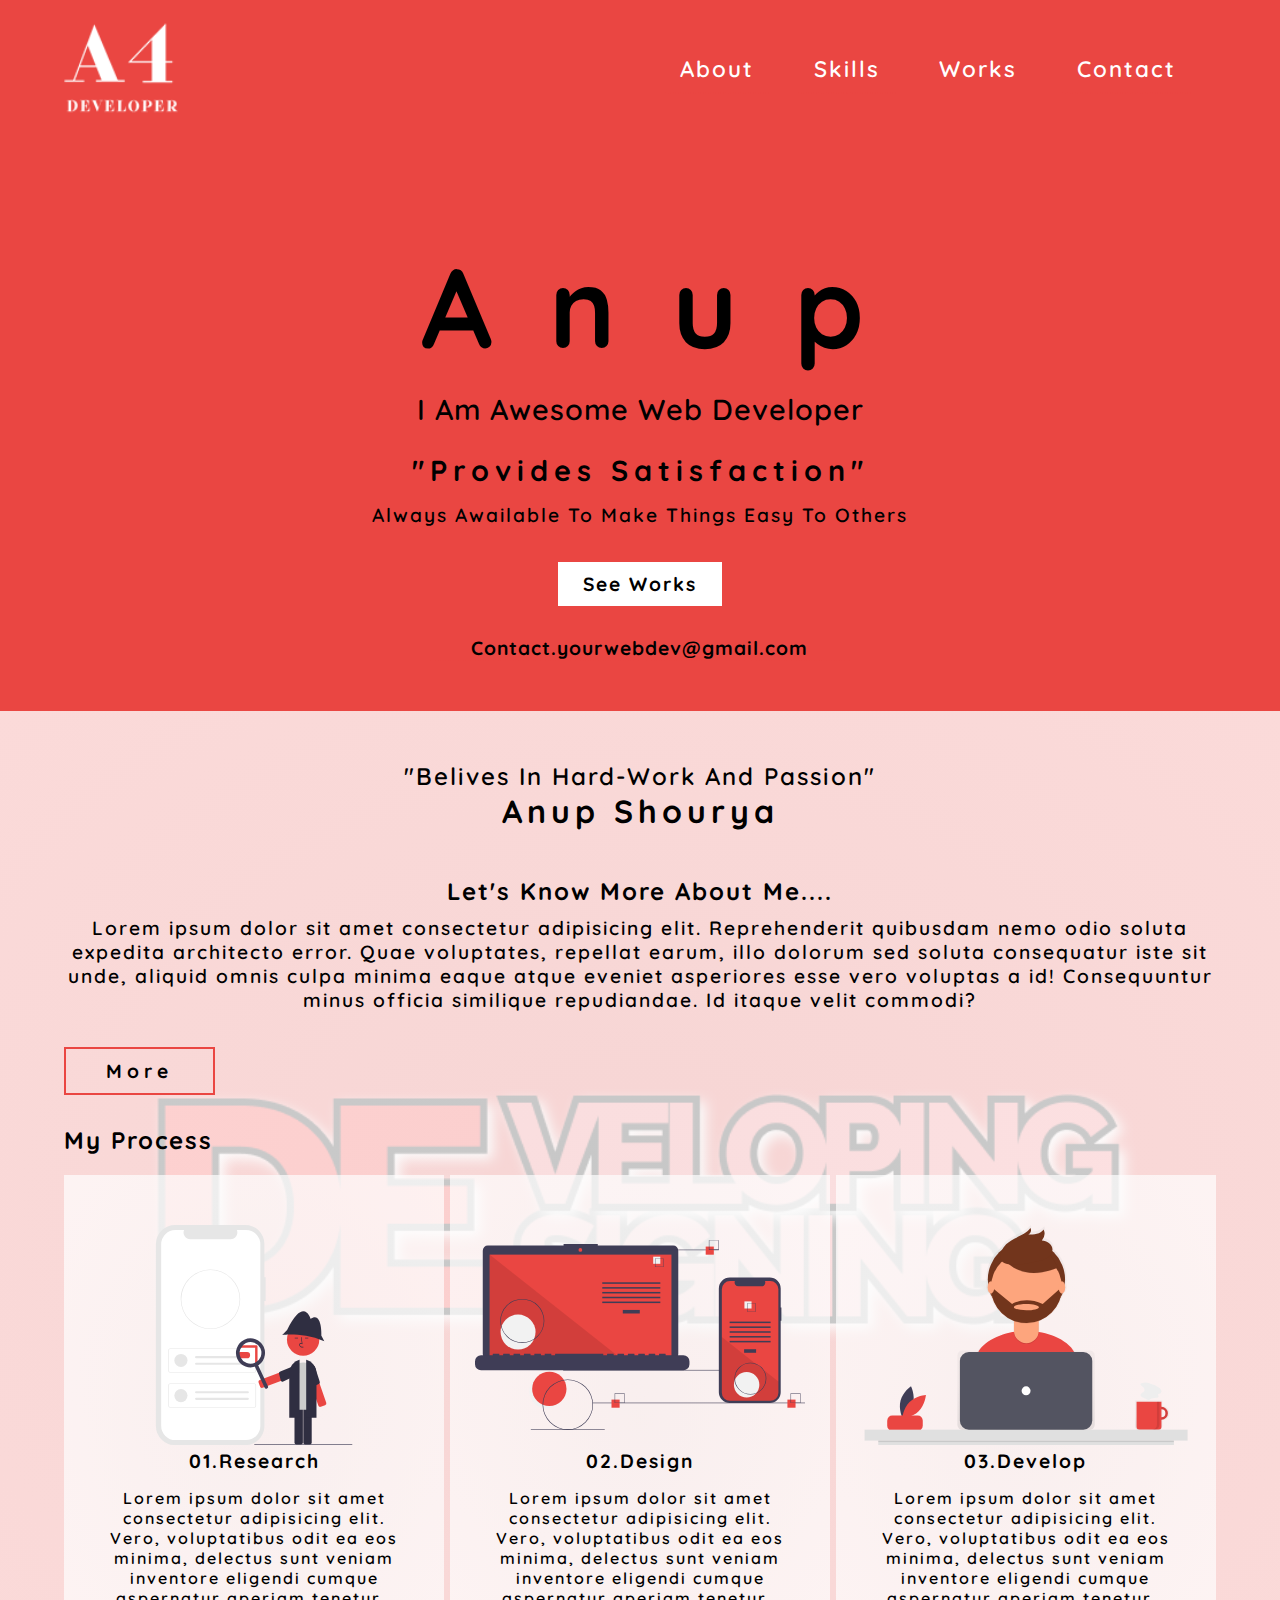
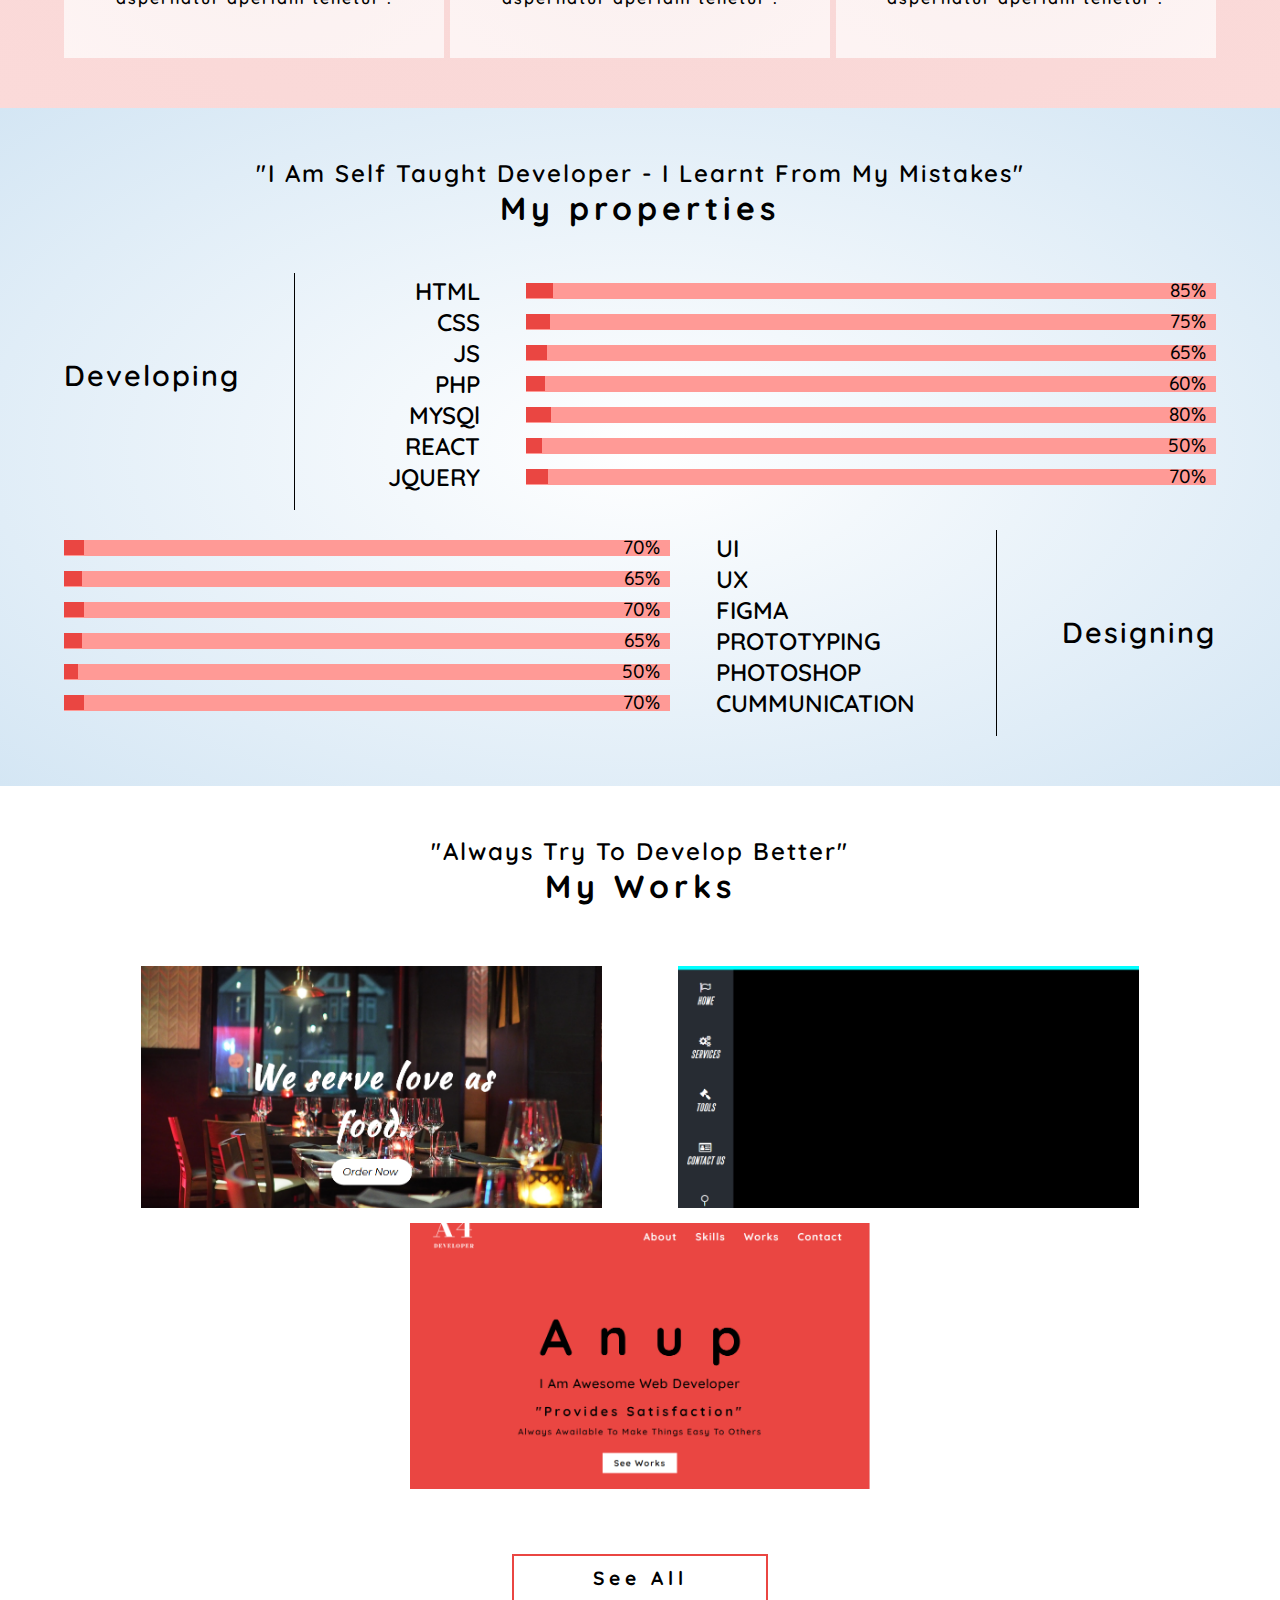
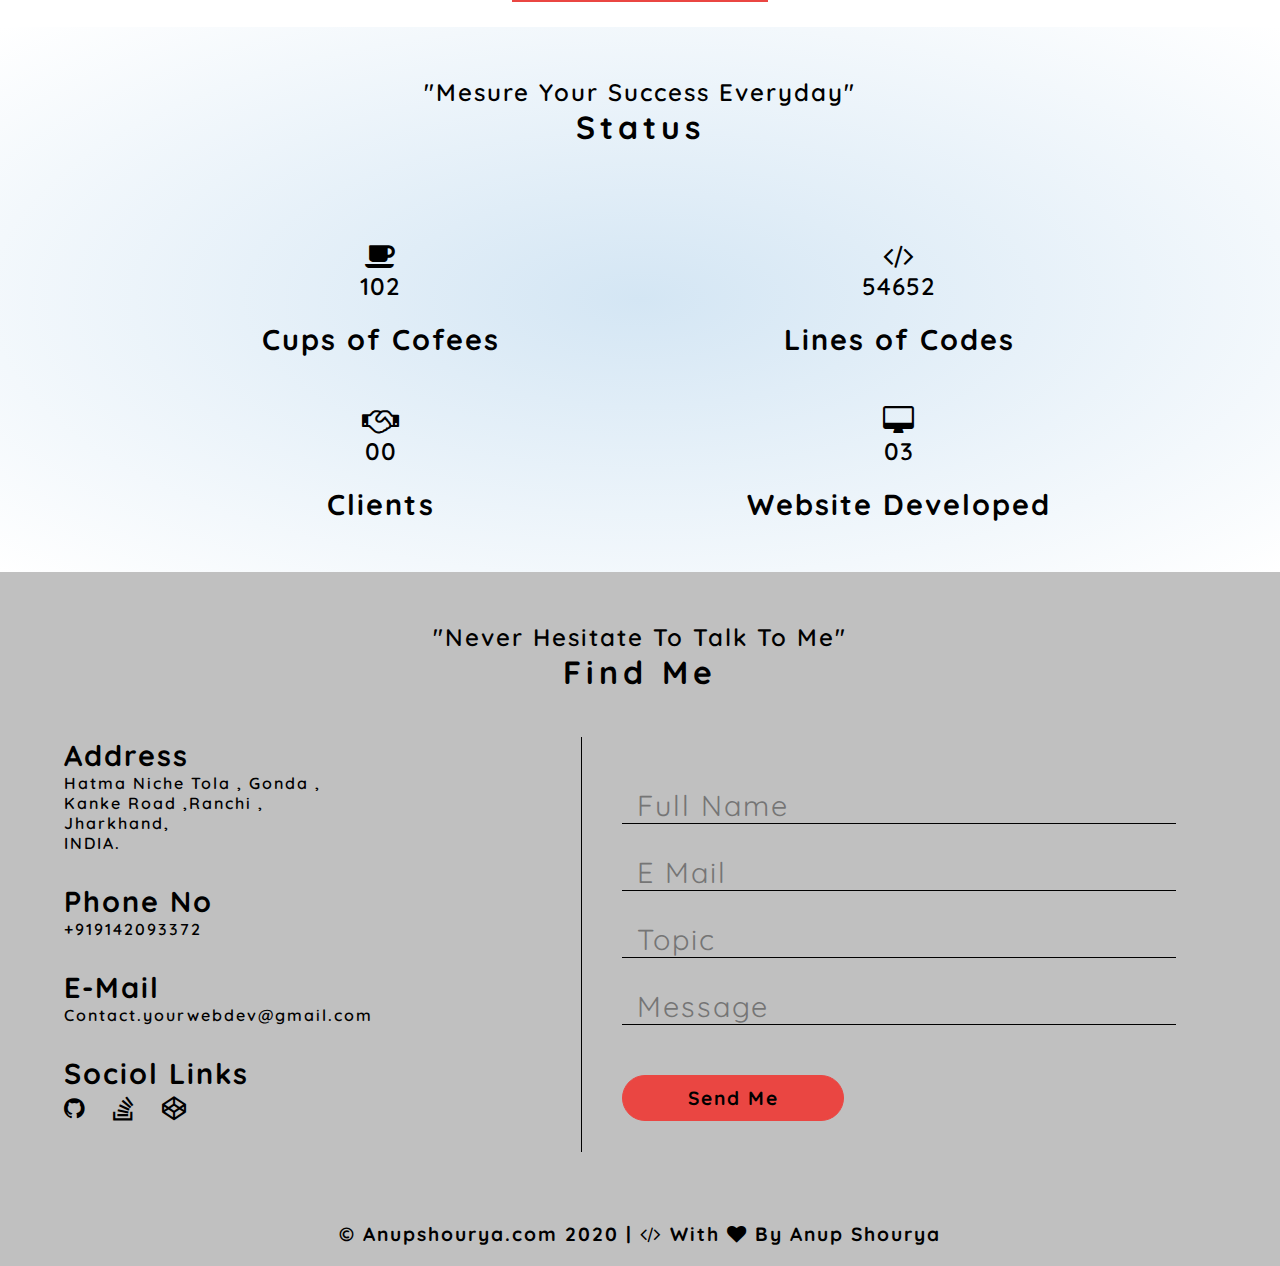
<file: index.html>
<!DOCTYPE html>
<html lang="en">

    <head>
        <meta charset="UTF-8">
        <meta name="viewport" content="width=device-width, initial-scale=1.0, maximum-scale=1.0"">
        <meta content=" Anup Shourya" name="author" />
        <title>My Portfolio</title>
        <link rel="stylesheet" href="./assets/CSSs/index.style.css">
        <link rel="stylesheet" href="./assets/CSSs/font-awesome-4.7.0/css/font-awesome.min.css">
        <link href="https://fonts.googleapis.com/css2?family=Quicksand:wght@300;400;500;600;700&display=swap"
            rel="stylesheet">
    </head>

    <body>
        <!-- first section -->
        <header>
            <nav>
                <div class="logo-area">
                    <a href="index-2.html">
                        <img src="./assets/IMGs/Logo White Main - Copy.png" alt="">
                    </a>
                </div>
                <div class="links-area">
                    <a class="link" href="about.html" target="_blank">About</a>
                    <a class="link" href="#skills">Skills</a>
                    <a class="link" href="#works">Works</a>
                    <a class="link" href="#contact">Contact</a>
                </div>
                <div class="js-menu">
                    <i class="fa fa-bars" onclick="menu_open()"></i>
                    <div class="overlay-menu">
                        <h2 onclick="menu_close()">&times;</h2>
                        <ul>
                            <a href="">About</a>
                            <a href="">Skills</a>
                            <a href="">Portfolio</a>
                            <a href="">Contact</a>
                        </ul>
                        <div class="o-l">
                            <a href="https://github.com/DevAnupShourya" target="_blank">
                                <i class="fa fa-github"></i>
                            </a>
                            <a href="https://stackoverflow.com/users/14066339/devanupshourya" target="_blank">
                                <i class="fa fa-stack-overflow"></i>
                            </a>
                            <a href="https://codepen.io/devanupshourya" target="_blank">
                                <i class="fa fa-codepen"></i>
                            </a>
                        </div>
                    </div>
                </div>


            </nav>
            <div class="head-content">
                <h1>Anup</h1>
                <h2>I Am Awesome Web Developer</h2>
                <h3>"Provides Satisfaction"</h3>
                <p>Always Awailable To Make Things Easy To Others</p>

                <!-- cta btn -->
                <a class="cta" class="link" href="#works">See Works</a>
                <a class="cta-2" href="https://mail.google.com/mail/u/0/" target="_blank">Contact.yourwebdev@gmail.com</a>
                
            </div>
        </header>
        <!-- first section ends -->

        <!-- second section -->

        <section id="about">
            <div class="section-header">
                <p>"Belives In Hard-Work And Passion"</p>
                <h1>Anup Shourya</h1>
            </div>
            <div class="about-content">
                <div class="about-col-1">
                    <h2>Let's Know More About Me....</h2>
                    <p>Lorem ipsum dolor sit amet consectetur adipisicing elit. Reprehenderit quibusdam nemo odio soluta
                        expedita architecto error. Quae voluptates, repellat earum, illo dolorum sed soluta consequatur
                        iste sit unde, aliquid omnis culpa minima eaque atque eveniet asperiores esse vero voluptas a
                        id! Consequuntur minus officia similique repudiandae. Id itaque velit commodi?</p>
                </div>
                <a href="about.html" target="_blank">More</a>
                <div class="about-col-2">
                    <h2>My Process</h2>
                    <div class="about-col-2-cards">
                        <div class="process-boxs " id="pro-box">
                            <svg id="f52ea72b-4bf4-4ca0-b256-883445bd7321" data-name="Layer 1"
                                xmlns="http://www.w3.org/2000/svg" width="300" height="200"
                                viewBox="0 0 649.3779 727.77798">
                                <path
                                    d="M648.20033,259.05824h-3.99878V149.51291A63.40187,63.40187,0,0,0,580.79976,86.111H348.713a63.40184,63.40184,0,0,0-63.402,63.4017V750.48713A63.40181,63.40181,0,0,0,348.71284,813.889H580.79945a63.40185,63.40185,0,0,0,63.402-63.40167V337.0345h3.99884Z"
                                    transform="translate(-285.31105 -86.11101)" fill="#e6e6e6" />
                                <path
                                    d="M583.3578,102.606h-30.295a22.49485,22.49485,0,0,1-20.82715,30.99053H399.2762a22.49484,22.49484,0,0,1-20.82715-30.99061H350.15346a47.34781,47.34781,0,0,0-47.34784,47.34774V750.04628a47.34781,47.34781,0,0,0,47.34777,47.34784H583.3578a47.34781,47.34781,0,0,0,47.34784-47.34778h0V149.95371A47.34777,47.34777,0,0,0,583.3578,102.606Z"
                                    transform="translate(-285.31105 -86.11101)" fill="#fff" />
                                <path id="f3818c68-126c-4685-b4e0-2450731ccc2a"
                                    data-name="a2804879-ded6-4045-b20f-1f1dde9b938b"
                                    d="M611.46248,573.92982h-279.619a5.184,5.184,0,0,1-5.178-5.178v-69.361a5.184,5.184,0,0,1,5.178-5.178h279.619a5.184,5.184,0,0,1,5.178,5.178v69.362A5.184,5.184,0,0,1,611.46248,573.92982Zm-279.619-77.646a3.11,3.11,0,0,0-3.107,3.107v69.362a3.11,3.11,0,0,0,3.107,3.107h279.619a3.11,3.11,0,0,0,3.107-3.107v-69.362a3.11,3.11,0,0,0-3.107-3.107Z"
                                    transform="translate(-285.31105 -86.11101)" fill="#e6e6e6" />
                                <circle id="abdb74b7-e321-430b-89c2-b563f66442fc"
                                    data-name="b9ad11c9-d8a0-4df6-8741-900b9ec46a35" cx="82.77841" cy="447.95985"
                                    r="21.74799" fill="#e6e6e6" />
                                <path id="addd02b1-b85b-481a-baea-1b0ba5ed9f4a"
                                    data-name="bd261eec-7ae0-49b0-bf26-57ff03972605"
                                    d="M418.31746,519.57286a3.625,3.625,0,0,0,0,7.249h170.878a3.625,3.625,0,0,0,.13989-7.24866l-.02087-.00033q-.05943-.001-.119,0Z"
                                    transform="translate(-285.31105 -86.11101)" fill="#e6e6e6" />
                                <path id="a42dc2a4-5fb2-4ea8-b2b3-ce81bc256782"
                                    data-name="e80b4447-8c34-435b-ba6c-5300a190ab24"
                                    d="M418.31746,541.32087a3.625,3.625,0,0,0,0,7.249h170.878a3.625,3.625,0,0,0,.119-7.249q-.05943-.00092-.119,0Z"
                                    transform="translate(-285.31105 -86.11101)" fill="#e6e6e6" />
                                <path id="b84687c4-e3b4-4975-8361-bf73c33c9ee5"
                                    data-name="e55fcb7d-3a3b-45d8-b167-72fb2263dd92"
                                    d="M611.46248,689.91981h-279.619a5.184,5.184,0,0,1-5.178-5.178v-69.361a5.184,5.184,0,0,1,5.178-5.178h279.619a5.184,5.184,0,0,1,5.178,5.178v69.362A5.184,5.184,0,0,1,611.46248,689.91981Zm-279.619-77.646a3.11,3.11,0,0,0-3.107,3.107v69.362a3.11,3.11,0,0,0,3.107,3.107h279.619a3.11,3.11,0,0,0,3.107-3.107v-69.362a3.11,3.11,0,0,0-3.107-3.107Z"
                                    transform="translate(-285.31105 -86.11101)" fill="#e6e6e6" />
                                <circle id="fe3713e7-4e14-41f8-af1d-48b338e5371c"
                                    data-name="a50d232f-7710-43e4-8fa9-6ef0443fc454" cx="82.77841" cy="563.94987"
                                    r="21.74799" fill="#e6e6e6" />
                                <path id="e34cf46a-1d6c-4c41-b5e1-331fa5bf8d4c"
                                    data-name="e49b4965-a9e9-4371-9134-194e44e65c31"
                                    d="M418.31746,635.56288a3.625,3.625,0,0,0,0,7.249h170.878a3.625,3.625,0,0,0,.119-7.249q-.05943-.001-.119,0Z"
                                    transform="translate(-285.31105 -86.11101)" fill="#e6e6e6" />
                                <path id="e105039f-b7a6-49c8-8f81-87505f1b0ae5"
                                    data-name="abc4586a-ac92-4255-aae6-84f53baad571"
                                    d="M418.31746,657.31086a3.625,3.625,0,0,0,0,7.249h170.878a3.625,3.625,0,0,0,.119-7.249q-.05943-.00092-.119,0Z"
                                    transform="translate(-285.31105 -86.11101)" fill="#e6e6e6" />
                                <path id="ad9187ec-89e0-4b9d-a4fb-dc654c09bafe"
                                    data-name="a9e593af-a319-4e97-9065-f0c2c04624d5"
                                    d="M465.76845,429.99485a98.343,98.343,0,0,1-98.384-98.30194v-.08206c0-.206,0-.423.012-.629.3-53.879,44.432-97.756,98.372-97.756a98.384,98.384,0,0,1,.0224,196.768h-.0224Zm0-194.7a96.519,96.519,0,0,0-96.3,95.749c-.011.22-.011.4-.011.564a96.325,96.325,0,1,0,96.337-96.313h-.026Z"
                                    transform="translate(-285.31105 -86.11101)" fill="#e6e6e6" />
                                <circle cx="315.11393" cy="422.84174" r="40" fill="#fff" />
                                <path
                                    d="M586.53265,526.94884c-.06861,0-.13721-.00049-.20606-.00195h-21.5a10.39761,10.39761,0,0,1-.0083-20.79248h21.51807c.10547-.00195.22021-.00195.334,0a10.39771,10.39771,0,0,1-.13769,20.79443Z"
                                    transform="translate(-285.31105 -86.11101)" fill="#ea4642" />
                                <rect x="325.3453" y="725.34374" width="324.03261" height="2.24072" fill="#3f3d56" />
                                <path
                                    d="M630.6207,621.842a6.56111,6.56111,0,0,1-.62973-1.259l-5.16339-13.82657a6.50779,6.50779,0,0,1,3.81532-8.36324l115.24228-43.03187a6.50621,6.50621,0,0,1,8.363,3.81491l5.16283,13.82751a6.49951,6.49951,0,0,1-3.81558,8.36283l-115.2412,43.03174a6.5067,6.5067,0,0,1-7.73351-2.55634Z"
                                    transform="translate(-285.31105 -86.11101)" fill="#ea4642" />
                                <path
                                    d="M743.51834,551.78826l-46.86323,18.68723a6,6,0,0,0-4.093,7.1996l5.43852,21.77515a6,6,0,0,0,8.37642,3.97481l46.99241-22.1188a6.0109,6.0109,0,0,0,3.52446-7.717l-5.64883-18.27558A6.01072,6.01072,0,0,0,743.51834,551.78826Z"
                                    transform="translate(-285.31105 -86.11101)" fill="#2f2e41" />
                                <path
                                    d="M829.28044,687.45a6.50671,6.50671,0,0,1-6.89226-4.34039l-40.114-116.289a6.49951,6.49951,0,0,1,4.02482-8.26416l13.95295-4.81352a6.50408,6.50408,0,0,1,8.26373,4.02536l40.11465,116.2899a6.50779,6.50779,0,0,1-4.02531,8.26422l-13.95257,4.8125A6.56115,6.56115,0,0,1,829.28044,687.45Z"
                                    transform="translate(-285.31105 -86.11101)" fill="#ea4642" />
                                <path
                                    d="M811.5058,555.77814l15.39577,48.04524a6,6,0,0,1-2.95088,7.73816l-20.26024,9.657a6,6,0,0,1-8.39566-3.934l-12.83035-50.328a6.0109,6.0109,0,0,1,3.71178-7.62871l17.694-7.26835A6.01071,6.01071,0,0,1,811.5058,555.77814Z"
                                    transform="translate(-285.31105 -86.11101)" fill="#2f2e41" />
                                <path
                                    d="M764.89068,812.11413H750.13141a6.50753,6.50753,0,0,1-6.5-6.5V682.59948a6.50753,6.50753,0,0,1,6.5-6.5h14.75927a6.50753,6.50753,0,0,1,6.5,6.5V805.61413A6.50753,6.50753,0,0,1,764.89068,812.11413Z"
                                    transform="translate(-285.31105 -86.11101)" fill="#2f2e41" />
                                <path
                                    d="M794.08307,812.11413H779.3233a6.50753,6.50753,0,0,1-6.5-6.5V682.59948a6.50753,6.50753,0,0,1,6.5-6.5h14.75977a6.50753,6.50753,0,0,1,6.5,6.5V805.61413A6.50753,6.50753,0,0,1,794.08307,812.11413Z"
                                    transform="translate(-285.31105 -86.11101)" fill="#2f2e41" />
                                <path
                                    d="M806.2467,697.06158H739.1842a7.00787,7.00787,0,0,1-7-7V581.11725a40.53125,40.53125,0,0,1,81.0625,0V690.06158A7.00786,7.00786,0,0,1,806.2467,697.06158Z"
                                    transform="translate(-285.31105 -86.11101)" fill="#ccc" />
                                <path
                                    d="M816.34118,723.711h-34V531.55621l.6316.17236a45.38181,45.38181,0,0,1,33.3684,43.6875Z"
                                    transform="translate(-285.31105 -86.11101)" fill="#2f2e41" />
                                <path
                                    d="M760.32629,723.711h-34V575.41607a45.38226,45.38226,0,0,1,33.36841-43.6875l.63159-.17236Z"
                                    transform="translate(-285.31105 -86.11101)" fill="#2f2e41" />
                                <circle cx="486.89704" cy="378.42061" r="53.51916" fill="#ea4642" />
                                <path d="M832.71545,452.21s3-83-36-56c0,0-22.5-75.5-77.5,37.5l-16,16s72-10,139,21Z"
                                    transform="translate(-285.31105 -86.11101)" fill="#2f2e41" />
                                <path
                                    d="M773.02436,491.03636c-3.30591-.09179-7.42029-.20654-10.59-2.522a8.13272,8.13272,0,0,1-3.20008-6.07275,5.47091,5.47091,0,0,1,1.86035-4.49317c1.65552-1.39892,4.073-1.727,6.67823-.96142l-2.69922-19.72559,1.98144-.27148,3.17322,23.18994-1.65466-.75928c-1.91834-.87988-4.55164-1.32764-6.188.05518a3.51513,3.51513,0,0,0-1.15271,2.8955,6.14685,6.14685,0,0,0,2.38123,4.52783c2.46667,1.80176,5.74621,2.03418,9.46582,2.13819Z"
                                    transform="translate(-285.31105 -86.11101)" fill="#2f2e41" />
                                <rect x="459.19183" y="372.85162" width="10.77161" height="2" fill="#2f2e41" />
                                <rect x="493.19183" y="372.85162" width="10.77161" height="2" fill="#2f2e41" />
                                <path
                                    d="M652.88209,626.94393a6.00014,6.00014,0,0,1-7.96794-2.91753l-34.511-74.38406a6,6,0,0,1,10.88547-5.0504l34.511,74.38406A6.00012,6.00012,0,0,1,652.88209,626.94393Z"
                                    transform="translate(-285.31105 -86.11101)" fill="#3f3d56" />
                                <path
                                    d="M617.425,546.90538a4,4,0,0,1-4-4V491.95275h-50a4,4,0,0,1,0-8h54a4,4,0,0,1,4,4v54.95263A4,4,0,0,1,617.425,546.90538Z"
                                    transform="translate(-285.31105 -86.11101)" fill="#ea4642" />
                                <path
                                    d="M618.371,552.55988a48,48,0,1,1,23.34031-63.74348A48.05437,48.05437,0,0,1,618.371,552.55988Zm-35.35277-76.19831a36,36,0,1,0,47.80761,17.50523A36.04072,36.04072,0,0,0,583.01827,476.36157Z"
                                    transform="translate(-285.31105 -86.11101)" fill="#3f3d56" /></svg>
                            <h3>01.Research</h3>
                            <p>Lorem ipsum dolor sit amet consectetur adipisicing elit. Vero, voluptatibus odit ea eos
                                minima, delectus sunt veniam inventore eligendi cumque aspernatur aperiam tenetur
                                .</p>
                        </div>
                        <div class="process-boxs">
                            <svg id="b6117b06-2b45-45bc-b789-4a82ab6612dd" data-name="Layer 1"
                                xmlns="http://www.w3.org/2000/svg" width="300" height="200"
                                viewBox="0 0 1139.17088 654.54324">
                                <title>progressive_app</title>
                                <circle cx="246.82682" cy="521.76476" r="59.24334" fill="#f2f2f2" />
                                <circle cx="256.45989" cy="513.095" r="59.24334" fill="#ea4642" />
                                <rect x="304.17137" y="447.54324" width="732.99951" height="2" fill="#3f3d56" />
                                <path
                                    d="M714.20735,141.38055H454.03775v-5.36232h-117.971v5.36232H74.82467a17.5985,17.5985,0,0,0-17.59852,17.59851V515.23125a17.59856,17.59856,0,0,0,17.59852,17.59858H714.20735a17.59856,17.59856,0,0,0,17.59852-17.59858V158.97906A17.5985,17.5985,0,0,0,714.20735,141.38055Z"
                                    transform="translate(-30.41456 -122.72838)" fill="#3f3d56" />
                                <rect x="50.4058" y="49.75362" width="627.3913" height="353.91304" fill="#ea4642" />
                                <circle cx="363.56522" cy="33.66667" r="6.43478" fill="#ea4642" />
                                <polygon points="498.374 403.667 50.406 403.667 50.406 49.754 498.374 403.667"
                                    opacity="0.1" />
                                <circle cx="148.57375" cy="316.87641" r="60.3068" fill="#f2f2f2" />
                                <rect x="509.95272" y="240.62175" width="58.6052" height="12.24586" fill="#3f3d56" />
                                <rect x="439.10165" y="145.27896" width="200.30733" height="5.24823" fill="#3f3d56" />
                                <rect x="439.10165" y="161.89834" width="200.30733" height="5.24823" fill="#3f3d56" />
                                <rect x="439.10165" y="178.51773" width="200.30733" height="5.24823" fill="#3f3d56" />
                                <rect x="439.10165" y="195.13711" width="200.30733" height="5.24823" fill="#3f3d56" />
                                <rect x="439.10165" y="211.7565" width="200.30733" height="5.24823" fill="#3f3d56" />
                                <rect x="614.91726" y="56.9338" width="24.49173" height="24.49173" fill="#f2f2f2" />
                                <path
                                    d="M681.1947,215.52507h-29.74v-29.74h29.74Zm-28.44691-1.293h27.15387V187.07816H652.74779Z"
                                    transform="translate(-30.41456 -122.72838)" fill="#3f3d56" />
                                <path
                                    d="M749.42165,519.96024H688.19234v-4.41153a.87468.87468,0,0,0-.87471-.87471h-20.9929a.87468.87468,0,0,0-.87471.87471v4.41153H652.32945v-4.41153a.87467.87467,0,0,0-.8747-.87471H630.46184a.87468.87468,0,0,0-.8747.87471v4.41153H616.46657v-4.41153a.87468.87468,0,0,0-.8747-.87471H594.599a.87468.87468,0,0,0-.87471.87471v4.41153H580.60369v-4.41153a.87468.87468,0,0,0-.87471-.87471H558.73607a.87468.87468,0,0,0-.8747.87471v4.41153H544.7408v-4.41153a.87468.87468,0,0,0-.8747-.87471H522.87319a.87467.87467,0,0,0-.8747.87471v4.41153H508.87792v-4.41153a.87468.87468,0,0,0-.87471-.87471h-20.9929a.87468.87468,0,0,0-.87471.87471v4.41153H473.015v-4.41153a.87468.87468,0,0,0-.8747-.87471H307.69588a.87468.87468,0,0,0-.8747.87471v4.41153H293.70061v-4.41153a.87468.87468,0,0,0-.8747-.87471H271.833a.87467.87467,0,0,0-.8747.87471v4.41153H257.83773v-4.41153a.87468.87468,0,0,0-.87471-.87471h-20.9929a.87468.87468,0,0,0-.87471.87471v4.41153H221.97484v-4.41153a.87467.87467,0,0,0-.8747-.87471H200.10723a.87468.87468,0,0,0-.8747.87471v4.41153H186.112v-4.41153a.87468.87468,0,0,0-.8747-.87471H164.24435a.87468.87468,0,0,0-.87471.87471v4.41153H150.24908v-4.41153a.87468.87468,0,0,0-.87471-.87471H128.38146a.87468.87468,0,0,0-.8747.87471v4.41153H114.38619v-4.41153a.87468.87468,0,0,0-.8747-.87471H92.51858a.87467.87467,0,0,0-.8747.87471v4.41153H51.40747a20.99293,20.99293,0,0,0-20.99291,20.99291v9.4925A20.99291,20.99291,0,0,0,51.40747,571.4385H749.42165a20.9929,20.9929,0,0,0,20.99291-20.99285v-9.4925A20.99292,20.99292,0,0,0,749.42165,519.96024Z"
                                    transform="translate(-30.41456 -122.72838)" fill="#3f3d56" />
                                <path
                                    d="M193.58593,477.27162a76,76,0,1,1,76-76A76.08614,76.08614,0,0,1,193.58593,477.27162Zm0-150a74,74,0,1,0,74,74A74.08385,74.08385,0,0,0,193.58593,327.27162Z"
                                    transform="translate(-30.41456 -122.72838)" fill="#3f3d56" />
                                <rect x="586.17137" y="32.54324" width="254.99951" height="2" fill="#3f3d56" />
                                <rect x="406.17137" y="560.54324" width="732.99951" height="2" fill="#3f3d56" />
                                <rect x="192.67161" y="652.54324" width="254.99951" height="2" fill="#3f3d56" />
                                <rect x="471" y="550" width="28" height="28" fill="#ea4642" />
                                <path
                                    d="M546.41456,684.72838h-34v-34h34Zm-32.52174-1.47826H544.9363V652.20664H513.89282Z"
                                    transform="translate(-30.41456 -122.72838)" fill="#3f3d56" />
                                <rect x="796" y="22" width="28" height="28" fill="#ea4642" />
                                <path
                                    d="M871.41456,156.72838h-34v-34h34Zm-32.52174-1.47826H869.9363V124.20664H838.89282Z"
                                    transform="translate(-30.41456 -122.72838)" fill="#3f3d56" />
                                <rect x="1078" y="550" width="28" height="28" fill="#ea4642" />
                                <path
                                    d="M1153.41456,684.72838h-34v-34h34Zm-32.52174-1.47826h31.04348V652.20664h-31.04348Z"
                                    transform="translate(-30.41456 -122.72838)" fill="#3f3d56" />
                                <path
                                    d="M1087.58593,354.6866h-2.37862V289.525a37.71374,37.71374,0,0,0-37.71385-37.71377H909.44A37.71373,37.71373,0,0,0,871.72613,289.525V647.00639A37.71374,37.71374,0,0,0,909.44,684.72017h138.05348a37.71374,37.71374,0,0,0,37.71385-37.71378V401.06969h2.37862Z"
                                    transform="translate(-30.41456 -122.72838)" fill="#3f3d56" />
                                <path
                                    d="M1077.176,291.74159v356.96a28.16523,28.16523,0,0,1-28.16016,28.17H910.296a28.16511,28.16511,0,0,1-28.16-28.17v-356.96a28.163,28.163,0,0,1,28.16-28.16h16.83a13.3792,13.3792,0,0,0,12.39,18.43h79.09a13.37908,13.37908,0,0,0,12.38995-18.43h18.02A28.16308,28.16308,0,0,1,1077.176,291.74159Z"
                                    transform="translate(-30.41456 -122.72838)" fill="#ea4642" />
                                <rect x="928.57968" y="376.21769" width="41.32357" height="12.24586" fill="#3f3d56" />
                                <rect x="878.62133" y="280.8749" width="141.24028" height="5.24823" fill="#3f3d56" />
                                <rect x="878.62133" y="297.49429" width="141.24028" height="5.24823" fill="#3f3d56" />
                                <rect x="878.62133" y="314.11367" width="141.24028" height="5.24823" fill="#3f3d56" />
                                <rect x="878.62133" y="330.73306" width="141.24028" height="5.24823" fill="#3f3d56" />
                                <rect x="878.62133" y="347.35244" width="141.24028" height="5.24823" fill="#3f3d56" />
                                <rect x="929.68352" y="211.17873" width="24.49173" height="24.49173" fill="#f2f2f2" />
                                <path d="M969.47386,340.03163v29.74h29.74v-29.74Zm28.45,28.45h-27.16v-27.16h27.16Z"
                                    transform="translate(-30.41456 -122.72838)" fill="#3f3d56" />
                                <path
                                    d="M1077.176,610.58162v38.12a28.16523,28.16523,0,0,1-28.16016,28.17H910.296a28.16511,28.16511,0,0,1-28.16-28.17v-192.21l116.87,92.33,2,1.58,21.74,17.17,2.03,1.61Z"
                                    transform="translate(-30.41456 -122.72838)" opacity="0.1" />
                                <circle cx="937.24147" cy="498.70691" r="43.86783" fill="#f2f2f2" />
                                <path
                                    d="M350.58593,777.27162a87,87,0,1,1,87-87A87.09858,87.09858,0,0,1,350.58593,777.27162Zm0-172a85,85,0,1,0,85,85A85.09629,85.09629,0,0,0,350.58593,605.27162Z"
                                    transform="translate(-30.41456 -122.72838)" fill="#3f3d56" />
                                <path
                                    d="M980.58593,655.27162a55,55,0,1,1,55-55A55.06223,55.06223,0,0,1,980.58593,655.27162Zm0-108a53,53,0,1,0,53,53A53.05963,53.05963,0,0,0,980.58593,547.27162Z"
                                    transform="translate(-30.41456 -122.72838)" fill="#3f3d56" />
                            </svg>
                            <h3>02.Design</h3>
                            <p>Lorem ipsum dolor sit amet consectetur adipisicing elit. Vero, voluptatibus odit ea eos
                                minima, delectus sunt veniam inventore eligendi cumque aspernatur aperiam tenetur
                                .</p>
                        </div>
                        <div class="process-boxs" id="pro-box-l">
                            <svg id="e2165270-d70d-4354-9ac9-1848d055b0c2" data-name="Layer 1"
                                xmlns="http://www.w3.org/2000/svg" xmlns:xlink="http://www.w3.org/1999/xlink"
                                width="300" height="200" viewBox="0 0 971.44041 662">
                                <defs>
                                    <linearGradient id="afa9b5ae-644d-481c-a512-b5b81b77e42b" x1="979.44552"
                                        y1="738.58992" x2="979.44552" y2="646.78456" gradientUnits="userSpaceOnUse">
                                        <stop offset="0" stop-color="gray" stop-opacity="0.25" />
                                        <stop offset="0.53514" stop-color="gray" stop-opacity="0.12" />
                                        <stop offset="1" stop-color="gray" stop-opacity="0.1" />
                                    </linearGradient>
                                    <linearGradient id="bf9220ea-365d-417c-960f-9ff5535a2d22" x1="600.65162"
                                        y1="650.10521" x2="600.65162" y2="119"
                                        xlink:href="#afa9b5ae-644d-481c-a512-b5b81b77e42b" />
                                    <linearGradient id="b4202d31-0de8-4369-b735-813ee4300deb" x1="485.7202"
                                        y1="615.59838" x2="485.7202" y2="377.70425"
                                        xlink:href="#afa9b5ae-644d-481c-a512-b5b81b77e42b" />
                                </defs>
                                <title>Designer</title>
                                <path
                                    d="M260.11393,656.80937c-6.98452,26.59789-31.459,43.21966-31.459,43.21966s-13.15033-26.50193-6.16581-53.09982,31.459-43.21966,31.459-43.21966S267.09845,630.21148,260.11393,656.80937Z"
                                    transform="translate(-114.2798 -119)" fill="#3f3d56" />
                                <path
                                    d="M249.52,651.18266c-19.56251,19.32716-21.75117,48.83128-21.75117,48.83128s29.52845-1.83141,49.091-21.15858,21.75116-48.83129,21.75116-48.83129S269.08248,631.85549,249.52,651.18266Z"
                                    transform="translate(-114.2798 -119)" fill="#ea4642" />
                                <rect x="68.05348" y="573.24114" width="106.91603" height="45.49618" rx="15.19753"
                                    fill="#ea4642" />
                                <g opacity="0.7">
                                    <path
                                        d="M1009.77408,663.17837V646.78456H927.805V722.606a15.984,15.984,0,0,0,15.984,15.984h50.00113a15.984,15.984,0,0,0,15.984-15.984V705.80229a21.312,21.312,0,0,0,0-42.62392Zm0,34.427v-26.2301a13.115,13.115,0,0,1,0,26.2301Z"
                                        transform="translate(-114.2798 -119)"
                                        fill="url(#afa9b5ae-644d-481c-a512-b5b81b77e42b)" />
                                </g>
                                <path
                                    d="M1007.13681,665.74436a19.45875,19.45875,0,1,0,19.45875,19.45874A19.45877,19.45877,0,0,0,1007.13681,665.74436Zm0,31.43336a11.97462,11.97462,0,1,1,11.97461-11.97462A11.97462,11.97462,0,0,1,1007.13681,697.17772Z"
                                    transform="translate(-114.2798 -119)" fill="#ea4642" />
                                <path
                                    d="M1007.13681,665.74436a19.45875,19.45875,0,1,0,19.45875,19.45874A19.45877,19.45877,0,0,0,1007.13681,665.74436Zm0,31.43336a11.97462,11.97462,0,1,1,11.97461-11.97462A11.97462,11.97462,0,0,1,1007.13681,697.17772Z"
                                    transform="translate(-114.2798 -119)" opacity="0.1" />
                                <path
                                    d="M818.01569,531.77609H892.857a0,0,0,0,1,0,0v74.07228a9.75,9.75,0,0,1-9.75,9.75H827.76569a9.75,9.75,0,0,1-9.75-9.75V531.77609A0,0,0,0,1,818.01569,531.77609Z"
                                    fill="#ea4642" />
                                <rect y="615.59838" width="971.44041" height="32.93018" fill="#e0e0e0" />
                                <g opacity="0.7">
                                    <path
                                        d="M753.24926,514.26464c-10.41165-37.79179-69.43785-65.38862-113.8507-71.50773.006-.27882.02112-.55536.02112-.83569V409.571c.04726-.01733.09584-.03182.143-.04925v-1.22615A110.93933,110.93933,0,0,0,706.57314,338.064a119.882,119.882,0,0,0,7.14989-15.41561c4.74115-1.72629,8.322-9.54462,8.322-18.93884a33.06945,33.06945,0,0,0-1.3381-9.49537,121.52779,121.52779,0,0,0,.88891-14.41912,120.17944,120.17944,0,0,0-39.6966-89.38228,23.44841,23.44841,0,0,0,.37522-5.87723c-1.00473-15.52708-17.58929-26.07586-33.13284-26.78142a32.8005,32.8005,0,0,0,5.53147-34.63658c-9.91113,14.43929-30.25853,15.97418-47.77168,16.08774,7.55675-2.9265,10.95734-13.39715,6.56225-20.20525-18.30375,24.53386-53.985,29.07689-75.75576,50.59371a63.8633,63.8633,0,0,0-11.77976,16.06661,120.24089,120.24089,0,0,0-45.31946,94.1347,121.55587,121.55587,0,0,0,.87233,14.28918,32.96391,32.96391,0,0,0-1.38014,9.62531c0,9.43741,3.61453,17.27988,8.38807,18.95778a119.88387,119.88387,0,0,0,7.18266,15.46665,110.91725,110.91725,0,0,0,66.54128,69.98516v33.80212c0,.26025.01449.51691.0196.77593-44.58123,6.01408-104.079,33.82817-114.39809,71.92387-8.91132,32.89854-18.42365,69.02824-23.15665,90.24078,40.56827,28.50553,125.69315,45.24341,179.04119,45.24341,50.6869,0,133.53278-15.10715,172.90663-41.06339C772.36065,585.734,762.54821,548.0178,753.24926,514.26464Z"
                                        transform="translate(-114.2798 -119)"
                                        fill="url(#bf9220ea-365d-417c-960f-9ff5535a2d22)" />
                                </g>
                                <path
                                    d="M603.61048,640.72159c48.89581,0,128.8143-14.57335,166.79676-39.61233-4.11411-22.48424-13.57985-58.86769-22.55024-91.42816-11.42431-41.46766-83.52767-70.216-126.54025-70.216h-41.4486c-43.1459,0-115.35328,28.91469-126.6338,70.55985-8.5964,31.736-17.77266,66.589-22.33837,87.05194C470.03068,624.57518,552.14757,640.72159,603.61048,640.72159Z"
                                    transform="translate(-114.2798 -119)" fill="#ea4642" />
                                <circle cx="486.8065" cy="164.49683" r="116.23581" fill="#72351c" />
                                <path
                                    d="M449.29134,261.31116H523.77a0,0,0,0,1,0,0v59.58294a37.23927,37.23927,0,0,1-37.23927,37.23927h-.00007a37.23927,37.23927,0,0,1-37.23927-37.23927V261.31116A0,0,0,0,1,449.29134,261.31116Z"
                                    opacity="0.1" />
                                <path
                                    d="M459.97433,258.55269H513.087a10.683,10.683,0,0,1,10.683,10.683v48.89994a37.23927,37.23927,0,0,1-37.23927,37.23927h-.00007a37.23927,37.23927,0,0,1-37.23927-37.23927V269.23568A10.683,10.683,0,0,1,459.97433,258.55269Z"
                                    fill="#fda57d" />
                                <path
                                    d="M563.70906,408.43366a107.19075,107.19075,0,0,0,74.47862.20587v-9.14914H563.70906Z"
                                    transform="translate(-114.2798 -119)" opacity="0.1" />
                                <circle cx="486.8065" cy="187.66796" r="106.75269" fill="#fda57d" />
                                <path
                                    d="M525.04613,209.56488S570.036,300.88751,696.94755,247.8398L667.402,201.507l-52.37621-18.80172Z"
                                    transform="translate(-114.2798 -119)" opacity="0.1" />
                                <path
                                    d="M525.04613,208.2219s44.98982,91.32263,171.90142,38.27492L667.402,200.164,615.02578,181.3623Z"
                                    transform="translate(-114.2798 -119)" fill="#72351c" />
                                <path
                                    d="M524.64663,202.0522a61.66959,61.66959,0,0,1,15.28543-24.86262c21.00146-20.75652,55.42186-25.13895,73.07881-48.80594,4.23984,6.56758.95939,16.66822-6.33032,19.49128,16.89431-.10957,36.52273-1.59016,46.08358-15.51925a31.6415,31.6415,0,0,1-5.336,33.4127c14.99426.68059,30.99283,10.85661,31.962,25.835.64565,9.97871-5.6112,19.42651-13.81131,25.14924s-18.12112,8.34985-27.88617,10.50284C609.18758,233.54021,506.04616,259.8821,524.64663,202.0522Z"
                                    transform="translate(-114.2798 -119)" fill="#72351c" />
                                <path
                                    d="M707.83565,307.60241h-2.83022l-55.06218,49.01876c-53.0477-24.84513-91.99411,0-91.99411,0L500.201,309.61688l-5.82291.73165a106.75011,106.75011,0,0,0,213.45756-2.74612ZM600.92449,375.42289c-20.76778,0-37.60344-4.209-37.60344-9.40086s16.83566-9.40086,37.60344-9.40086,37.60344,4.20894,37.60344,9.40086S621.69227,375.42289,600.92449,375.42289Z"
                                    transform="translate(-114.2798 -119)" fill="#72351c" />
                                <ellipse cx="380.01131" cy="187.56625" rx="9.93048" ry="18.61966" fill="#fda57d" />
                                <ellipse cx="593.54511" cy="187.56625" rx="9.93048" ry="18.61966" fill="#fda57d" />
                                <g opacity="0.7">
                                    <rect x="279.15815" y="377.70425" width="413.12412" height="237.89413" rx="14.5"
                                        fill="url(#b4202d31-0de8-4369-b735-813ee4300deb)" />
                                </g>
                                <rect x="286.64228" y="382.09344" width="398.15585" height="233.50494" rx="26.83505"
                                    fill="#535461" />
                                <circle cx="485.7202" cy="498.84591" r="13.47144" fill="#fff" />
                                <rect x="41.16273" y="648.52856" width="889.11495" height="13.47144" fill="#e0e0e0" />
                                <rect x="41.16273" y="648.52856" width="889.11495" height="4.49048" opacity="0.1" />
                                <path
                                    d="M993.66537,650.77609v69.22823a14.59407,14.59407,0,0,1-14.59405,14.59406h7.48413a14.59408,14.59408,0,0,0,14.59406-14.59406V650.77609Z"
                                    transform="translate(-114.2798 -119)" opacity="0.1" />
                                <path
                                    d="M947.06443,594.97939c-1.26234.216-2.68649.55668-3.30507,1.67806-.98172,1.77969.79727,3.7863,2.42071,5.0092,2.99922,2.25925,6.16039,4.47845,8.19907,7.63175s2.67912,7.5539.45056,10.576c-2.9099,3.94605-9.85229,4.79489-10.52416,9.65158-.43133,3.11795,2.26418,5.77847,4.99546,7.343,6.74142,3.86165,15.432,4.89187,20.3151,10.93461,2.02-4.15378,6.53823-6.55488,11.04189-7.58024s9.183-.94882,13.7492-1.6444c1.47405-.22454,3.13458-.67474,3.79362-2.01224,1.27644-2.59048-2.36152-5.69737-1.1059-8.298.95565-1.97936,3.763-1.82565,5.81307-2.61832,3.33807-1.29069,4.71459-5.58675,3.76717-9.038s-3.62359-6.14839-6.4377-8.3597c-7.58411-5.95952-16.70353-9.46426-25.92726-11.98516-4.2899-1.17245-9.32574-3.01108-13.78142-3.18882C956.2274,592.90716,951.32174,594.25107,947.06443,594.97939Z"
                                    transform="translate(-114.2798 -119)" fill="#eee" />
                            </svg>
                            <h3>03.Develop</h3>
                            <p>Lorem ipsum dolor sit amet consectetur adipisicing elit. Vero, voluptatibus odit ea eos
                                minima, delectus sunt veniam inventore eligendi cumque aspernatur aperiam tenetur
                                .</p>
                        </div>
                    </div>
                </div>
            </div>
        </section>
        <!-- second section -->
        <section id="skills">
            <div class="section-header">
                <p>"I Am Self Taught Developer - I Learnt From My Mistakes"</p>
                <h1>My properties</h1>
            </div>
            <div class="skill-content">
                <div class="skill-row" id="skil-area-1">
                    <div class="skill-area-1-col-1">
                        <h1>Developing</h1>
                    </div>
                    <div class="skill-area-1-col-2">
                        <div class="skill-name">
                            <h2>HTML</h2>
                            <h2>CSS</h2>
                            <h2>JS</h2>
                            <h2>PHP</h2>
                            <h2>MYSQl</h2>
                            <h2>REACT</h2>
                            <h2>JQUERY</h2>
                        </div>
                        <div class="skill-bars">
                            <div class="skillbar clearfix " data-percent="85%">
                                <div class="skillbar-bar" style="background: #EA4642"></div>
                                <div class="skill-bar-percent">85%</div>
                            </div>

                            <div class="skillbar clearfix " data-percent="75%">
                                <div class="skillbar-bar" style="background: #EA4642"></div>
                                <div class="skill-bar-percent">75%</div>
                            </div>

                            <div class="skillbar clearfix " data-percent="65%">
                                <div class="skillbar-bar" style="background: #EA4642"></div>
                                <div class="skill-bar-percent">65%</div>
                            </div>

                            <div class="skillbar clearfix " data-percent="60%">
                                <div class="skillbar-bar" style="background: #EA4642"></div>
                                <div class="skill-bar-percent">60%</div>
                            </div>

                            <div class="skillbar clearfix " data-percent="80%">
                                <div class="skillbar-bar" style="background: #EA4642"></div>
                                <div class="skill-bar-percent">80%</div>
                            </div>

                            <div class="skillbar clearfix " data-percent="50%">
                                <div class="skillbar-bar" style="background: #EA4642"></div>
                                <div class="skill-bar-percent">50%</div>
                            </div>

                            <div class="skillbar clearfix " data-percent="70%">
                                <div class="skillbar-bar" style="background: #EA4642"></div>
                                <div class="skill-bar-percent">70%</div>
                            </div>
                        </div>
                    </div>
                </div>

                <div class="skill-row" id="skil-area-2">
                    <div class="skill-area-1-col-2">
                        <div class="skill-bars">
                            <div class="skillbar clearfix " data-percent="70%">
                                <div class="skillbar-bar" style="background: #EA4642"></div>
                                <div class="skill-bar-percent">70%</div>
                            </div>

                            <div class="skillbar clearfix " data-percent="65%">
                                <div class="skillbar-bar" style="background: #EA4642"></div>
                                <div class="skill-bar-percent">65%</div>
                            </div>

                            <div class="skillbar clearfix " data-percent="70%">
                                <div class="skillbar-bar" style="background: #EA4642"></div>
                                <div class="skill-bar-percent">70%</div>
                            </div>

                            <div class="skillbar clearfix " data-percent="65%">
                                <div class="skillbar-bar" style="background: #EA4642"></div>
                                <div class="skill-bar-percent">65%</div>
                            </div>

                            <div class="skillbar clearfix " data-percent="50%">
                                <div class="skillbar-bar" style="background: #EA4642"></div>
                                <div class="skill-bar-percent">50%</div>
                            </div>
                            <div class="skillbar clearfix " data-percent="70%">
                                <div class="skillbar-bar" style="background: #EA4642"></div>
                                <div class="skill-bar-percent">70%</div>
                            </div>
                        </div>
                        <div class="skill-name">
                            <h2>UI</h2>
                            <h2>UX</h2>
                            <h2>FIGMA</h2>
                            <h2>PROTOTYPING</h2>
                            <h2>PHOTOSHOP</h2>
                            <h2>CUMMUNICATION</h2>
                        </div>
                    </div>
                    <div class="skill-area-1-col-1">
                        <h1>Designing</h1>
                    </div>
                </div>
            </div>
        </section>
        <!-- second section e -->

        <!-- third section s -->

        <section id="works">
            <div class="section-header">
                <p>"Always Try To Develop Better"</p>
                <h1>My Works</h1>
            </div>
            <div class="work-content">
                <div class="portfolio-areas" id="portfolio-1">
                    <div class="portfolio-content">
                        <a href="port-1.html" target="_blank">
                            <h2>Restuarant website</h2>
                            <h3>HTML , CSS , JS</h3>
                            <li>Attractive </li>
                            <li>Smooth Landing</li>
                            <p>Click To See More </p>
                        </a>
                    </div>
                </div>
                <div class="portfolio-areas" id="portfolio-2">
                    <div class="portfolio-content">
                        <a href="port-2.html" target="_blank">
                            <h2>App Type website</h2>
                            <h3>HTML , CSS , JS , Jquery</h3>
                            <li>Attractive </li>
                            <li>Awesoem Look</li>
                            <p>Click To See More </p>
                        </a>
                    </div>
                </div>
                <div class="portfolio-areas" id="portfolio-3">
                    <div class="portfolio-content">
                        <a href="port-3.html" target="_blank">
                            <h2>Portfolio Website</h2>
                            <h3>HTML , CSS , JS</h3>
                            <li>Attractive </li>
                            <li>Fully Responsive Landing</li>
                            <li>Smooth Landing</li>
                            <p>Click To See More </p>
                        </a>
                    </div>
                </div>
            </div>
            <a id="ports" href="portfoliosall.html">See All</a>
        </section>

        <!-- third section -->
        <section id="status">
            <div class="section-header">
                <p>"Mesure Your Success Everyday"</p>
                <h1>Status</h1>
            </div>
            <div class="status-content">
                <div class="statuses">
                    <i class="fa fa-coffee"></i>
                    <p>102</p>
                    <h1>Cups of Cofees</h1>
                </div>
                <div class="statuses">
                    <i class="fa fa-code"></i>
                    <p>54652</p>
                    <h1>Lines of Codes</h1>
                </div>
                <div class="statuses">
                    <i class="fa fa-handshake-o"></i>
                    <p>00</p>
                    <h1>Clients</h1>
                </div>
                <div class="statuses">
                    <i class="fa fa-desktop"></i>
                    <p>03</p>
                    <h1>Website Developed</h1>
                </div>
            </div>
        </section>

        <footer id="contact">
            <div class="section-header">
                <p>"Never Hesitate To Talk To Me"</p>
                <h1>Find Me</h1>
            </div>
            <div class="contact-content">
                <div class="cont-area-1">
                    <h2>Address</h2>
                    <p>Hatma Niche Tola , Gonda , <br>
                        Kanke Road ,Ranchi , <br>
                        Jharkhand, <br>
                        INDIA.</p>
                    <h2>Phone No</h2>
                    <p>+919142093372</p>
                    <h2>E-Mail</h2>
                    <p>Contact.yourwebdev@gmail.com</p>
                    <h2>Sociol Links</h2>
                    <p>
                        <a href="https://github.com/DevAnupShourya" target="_blank">
                            <i class="fa fa-github"></i>
                        </a>
                        <a href="https://stackoverflow.com/users/14066339/devanupshourya" target="_blank">
                            <i class="fa fa-stack-overflow"></i>
                        </a>
                        <a href="https://codepen.io/devanupshourya" target="_blank">
                            <i class="fa fa-codepen"></i>
                        </a>
                    </p>
                </div>
                <div class="cont-area-2">
                    <form action="./assets/php/index.php" method="get">
                        <input type="text" name="name" placeholder="Full Name">
                        <input type="email" name="mail" placeholder="E Mail">
                        <input type="text" name="subject" placeholder="Topic">
                        <input type="text" name="disc" placeholder="Message">
                        <button name="send" type="submit">Send Me</button>
                    </form>
                </div>
            </div>
            <div class="intro">
                <p> &copy; Anupshourya.com 2020 |
                    <i class="fa fa-code"></i>
                    With
                    <i class="fa fa-heart"></i>
                    By Anup Shourya
                </p>
            </div>
        </footer>
        <script src="./assets/JAVASCRIPTs/jquery-3.5.1.min.js"></script>
        <script src="./assets/JAVASCRIPTs/index.js"></script>
    </body>

</html>
</file>
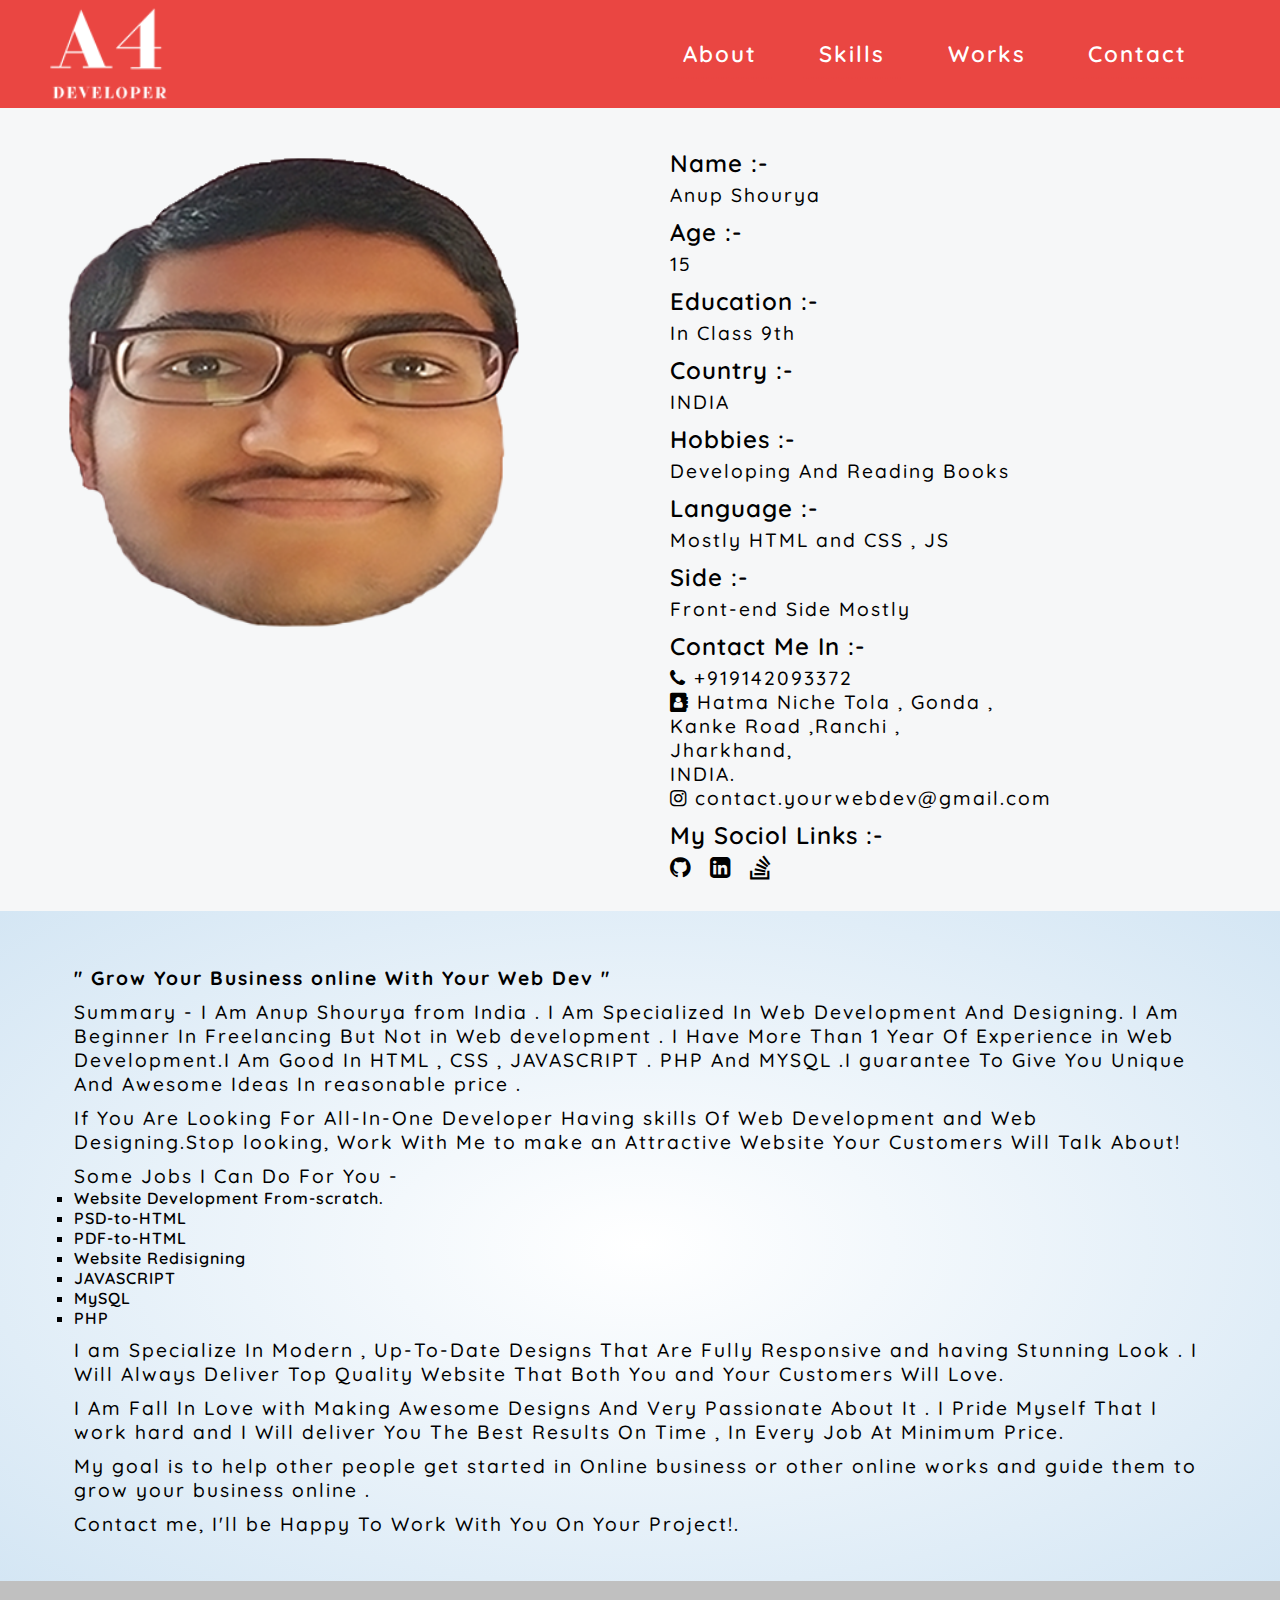
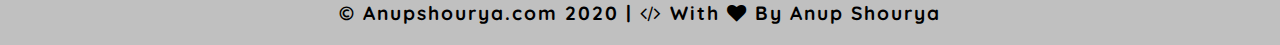
<file: about.html>
<!DOCTYPE html>
<html lang="en">

    <head>
        <meta charset="UTF-8" />
        <meta name="viewport" content="width=device-width, initial-scale=1.0" />
        <link rel="stylesheet" href="./assets/CSSs/about.style.css" />
        <link rel="stylesheet" href="./assets/CSSs/font-awesome-4.7.0/css/font-awesome.min.css" />
        <link href="https://fonts.googleapis.com/css2?family=Quicksand:wght@300;400;500;600;700&display=swap"
            rel="stylesheet" />
        <title>About Page Of My Portfolio Website</title>
    </head>

    <body>
        <header>
            <nav>
                <div class="logo-area">
                    <a href="index-2.html">
                        <img src="./assets/IMGs/Logo White Main - Copy.png" alt="" />
                    </a>
                </div>
                <div class="links-area">
                    <a href="about.html">About</a>
                    <a href="index.html#skills">Skills</a>
                    <a href="index.html#works">Works</a>
                    <a href="index.html#contact">Contact</a>
                </div>
                <div class="js-menu">
                    <i class="fa fa-bars" onclick="menu_open()"></i>
                    <div class="overlay-menu">
                        <h2 onclick="menu_close()">&times;</h2>
                        <ul>
                            <a href="about.html">About</a>
                            <a href="index.html#skills">Skills</a>
                            <a href="index.html#works">Portfolio</a>
                            <a href="index.html#contact">Contact</a>
                        </ul>
                        <div class="o-l">
                            <a href="https://github.com/DevAnupShourya" target="_blank">
                                <i class="fa fa-github"></i>
                            </a>
                            <a href="https://stackoverflow.com/users/14066339/devanupshourya" target="_blank">
                                <i class="fa fa-stack-overflow"></i>
                            </a>
                            <a href="https://codepen.io/devanupshourya" target="_blank">
                                <i class="fa fa-codepen"></i>
                            </a>
                        </div>
                    </div>
                </div>
            </nav>
            <div class="head-content">
                <div class="col-1">
                    <img src="./assets/IMGs/me main (350 x 380) - Copy.png" alt="My Pic">
                </div>
                <div class="col-2">
                    <h1>Name :-</h1>
                    <h2>Anup Shourya</h2>
                    <h1>Age :-</h1>
                    <h2>15</h2>
                    <h1>Education :-</h1>
                    <h2>In Class 9th</h2>
                    <h1>Country :-</h1>
                    <h2>INDIA</h2>
                    <h1>Hobbies :-</h1>
                    <h2>Developing And Reading Books</h2>
                    <h1>Language :-</h1>
                    <h2>Mostly HTML and CSS , JS</h2>
                    <h1>Side :-</h1>
                    <h2>Front-end Side Mostly</h2>
                    <h1>Contact Me In :-</h1>
                    <h2>
                        <i class="fa fa-phone"></i>
                        +919142093372
                        <br>
                        <i class="fa fa-address-book"></i>
                        Hatma Niche Tola , Gonda , <br>
                        Kanke Road ,Ranchi , <br>
                        Jharkhand, <br>
                        INDIA. <br>
                        <i class="fa fa-instagram"></i>
                        contact.yourwebdev@gmail.com
                    </h2>
                    <h1>My Sociol Links :-</h1>
                    <h2>
                        <a href="" target="_blank">
                            <i class="fa fa-github"></i>
                        </a>
                        <a href="" target="_blank">
                            <i class="fa fa-linkedin-square"></i>
                        </a>
                        <a href="" target="_blank">
                            <i class=" fa fa-stack-overflow"></i>
                        </a>
                    </h2>
                </div>
            </div>
        </header>

        <section>
            <div class="scetion-1-content">
                <p> <strong>" Grow Your Business online With Your Web Dev "</strong></p>
                <p> Summary - I Am Anup Shourya from India . I Am Specialized In Web Development And Designing. I Am
                    Beginner In Freelancing But Not in Web development . I Have More Than 1 Year Of Experience in Web
                    Development.I Am Good In HTML , CSS , JAVASCRIPT . PHP And MYSQL .I guarantee To Give You Unique And
                    Awesome Ideas In reasonable price .
                </p>
                <p>
                    If You Are Looking For All-In-One Developer Having skills Of Web Development and Web Designing.Stop
                    looking, Work With Me to make an Attractive Website Your Customers Will Talk About!
                </p>
                <p>
                    Some Jobs I Can Do For You -
                </p>
                <ul>
                    <li> Website Development From-scratch.</li>
                    <li> PSD-to-HTML</li>
                    <li> PDF-to-HTML</li>
                    <li> Website Redisigning</li>
                    <li> JAVASCRIPT</li>
                    <li> MySQL</li>
                    <li> PHP</li>
                </ul>

                <p>
                    I am Specialize In Modern , Up-To-Date Designs That Are Fully Responsive and having Stunning Look .
                    I
                    Will Always Deliver Top Quality Website That Both You and Your Customers Will Love.
                </p>
                <p>
                    I Am Fall In Love with Making Awesome Designs And Very Passionate About It . I Pride Myself That I
                    work
                    hard and I Will deliver You The Best Results On Time , In Every Job At Minimum Price.
                </p>
                <p>
                    My goal is to help other people get started in Online business or other online works and guide them
                    to
                    grow your business online .
                <p>
                <p>
                    Contact me, I'll be Happy To Work With You On Your Project!.
                </p>
            </div>
        </section>
        <footer>
            <div class="intro">
                <p> &copy; Anupshourya.com 2020 |
                    <i class="fa fa-code"></i>
                    With
                    <i class="fa fa-heart"></i>
                    By Anup Shourya
                </p>
            </div>
        </footer>
        <script src="./assets/JAVASCRIPTs/jquery-3.5.1.min.js"></script>
        <script src="./assets/JAVASCRIPTs/about.js"></script>
    </body>

</html>
</file>
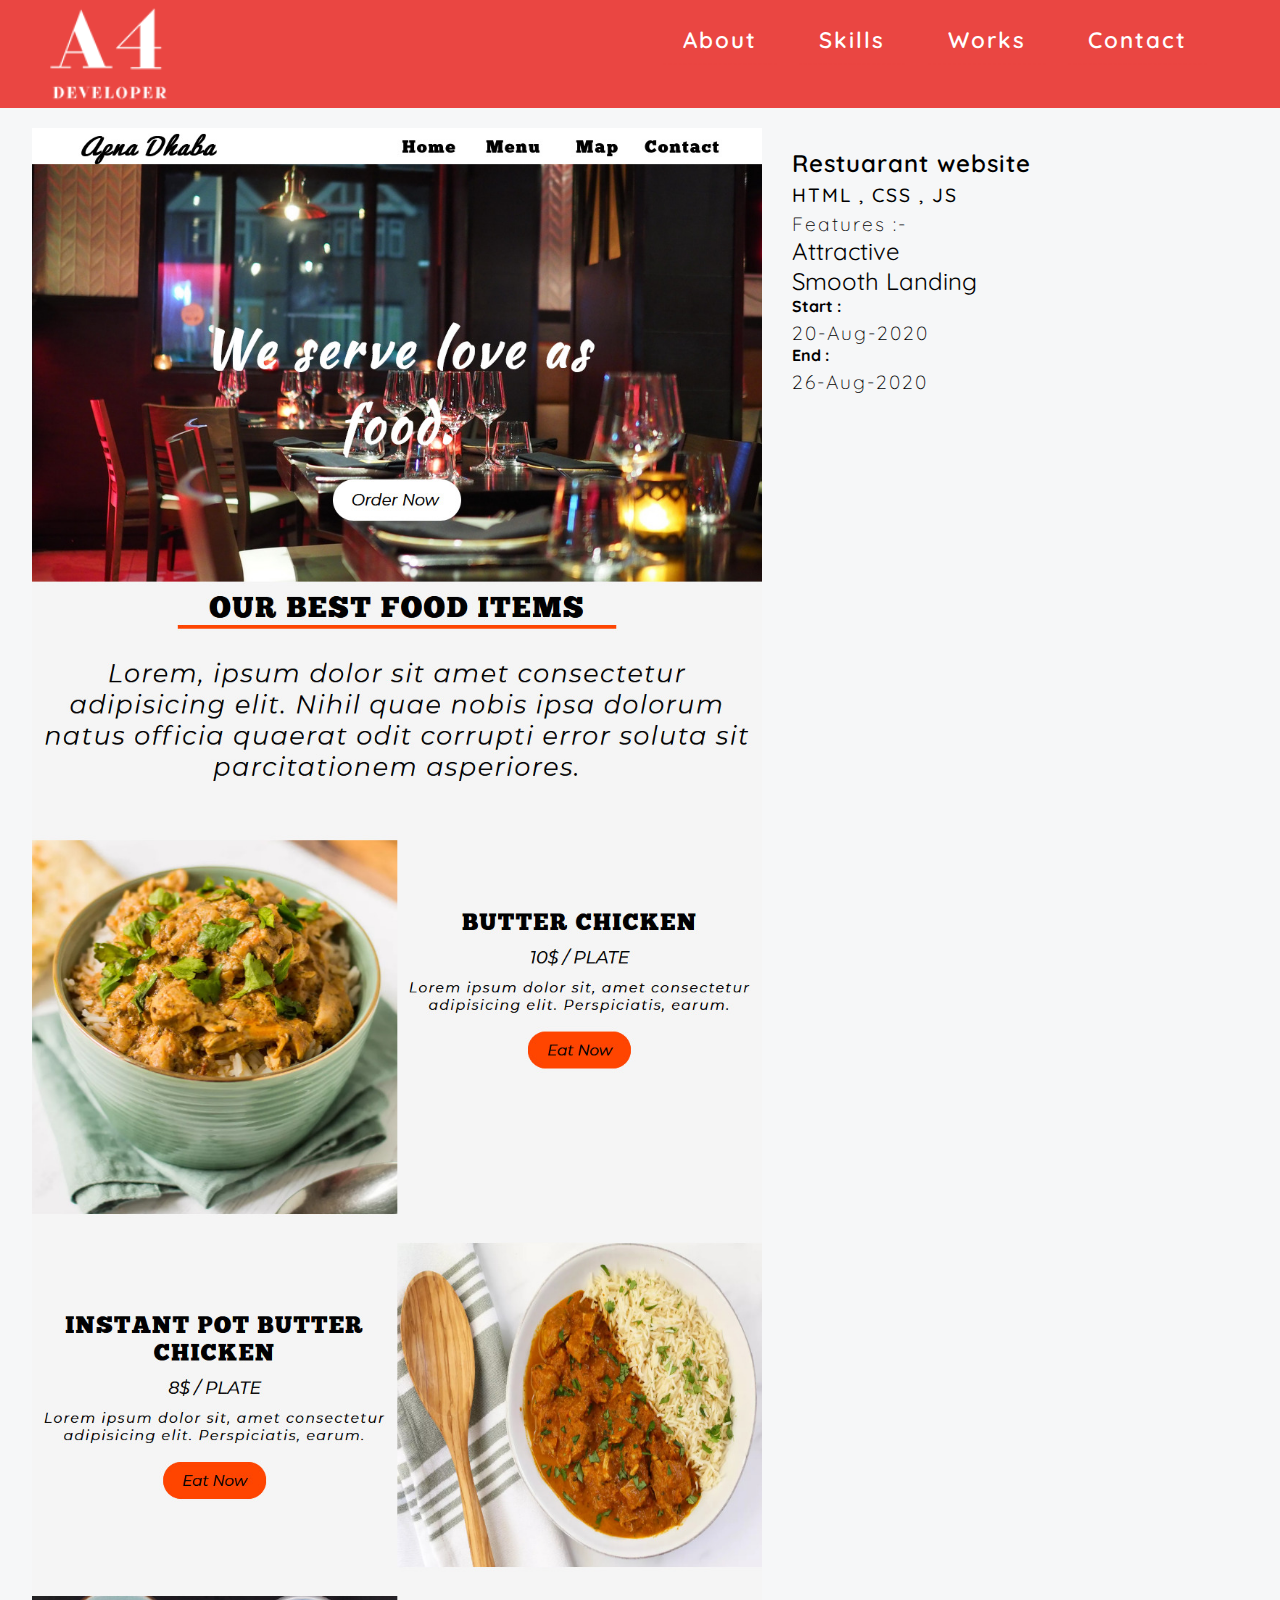
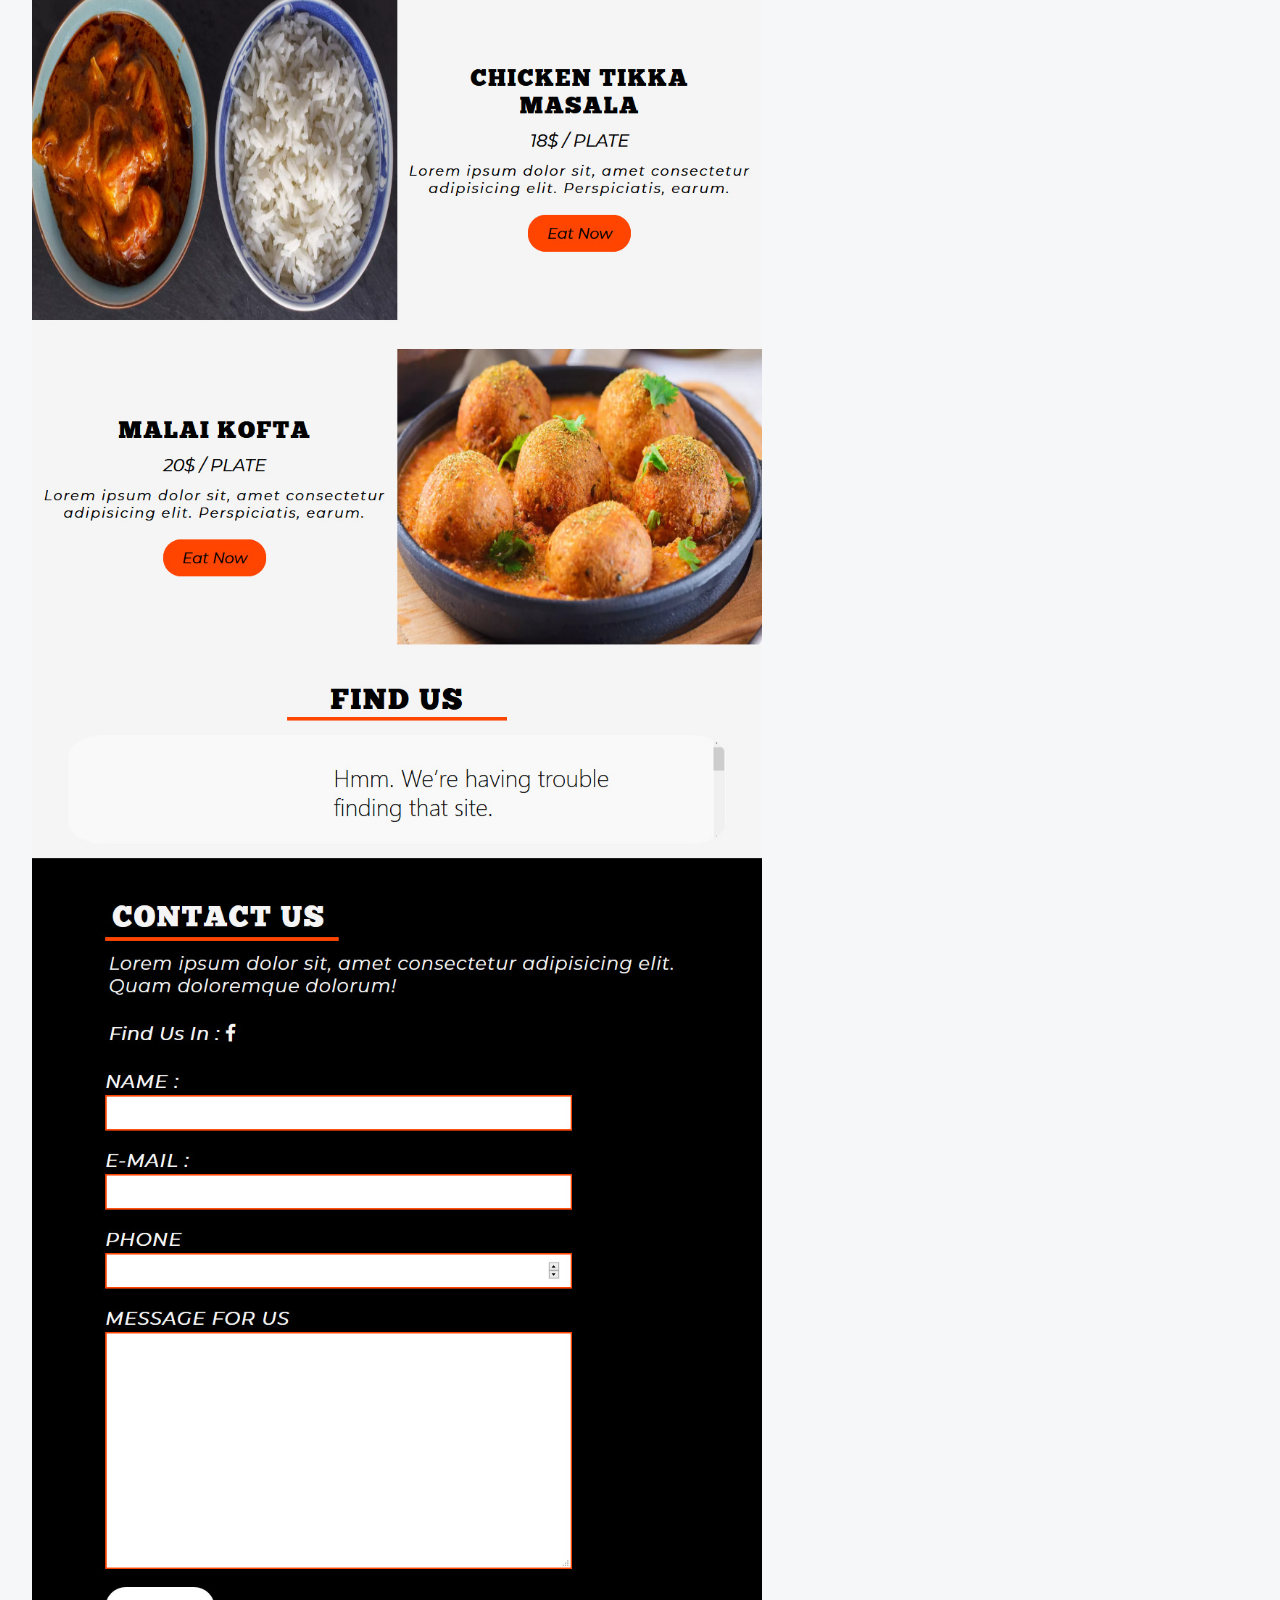
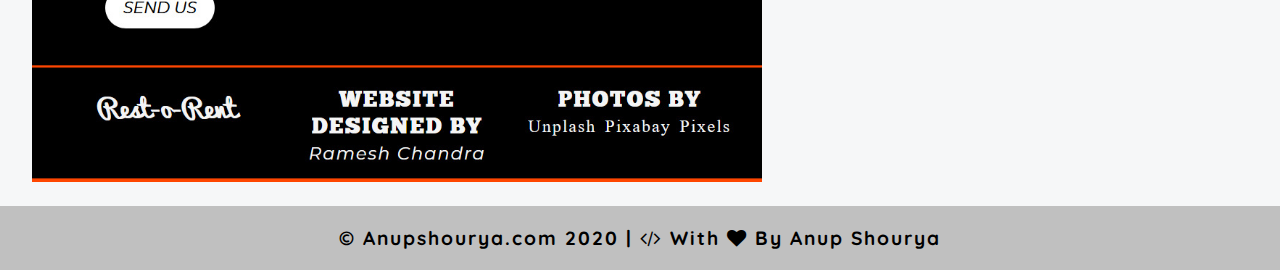
<file: port-1.html>
<!DOCTYPE html>
<html lang="en">

    <head>
        <meta charset="UTF-8">
        <meta name="viewport" content="width=device-width, initial-scale=1.0">
        <link rel="stylesheet" href="./assets/CSSs/portfolios.style.css" />
        <link rel="stylesheet" href="./assets/CSSs/font-awesome-4.7.0/css/font-awesome.min.css" />
        <link href="https://fonts.googleapis.com/css2?family=Quicksand:wght@300;400;500;600;700&display=swap"
            rel="stylesheet" />
        <title>Portfolio 1</title>
    </head>

    <body>
        <header>
            <nav>
                <div class="logo-area">
                    <a href="index-2.html">
                        <img src="./assets/IMGs/Logo White Main - Copy.png" alt="" />
                    </a>
                </div>
                <div class="links-area">
                    <a href="about.html">About</a>
                    <a href="index-2.html#skills">Skills</a>
                    <a href="index-2.html#works">Works</a>
                    <a href="index-2.html#contact">Contact</a>
                </div>
                <div class="js-menu">
                    <i class="fa fa-bars" onclick="menu_open()"></i>
                    <div class="overlay-menu">
                        <h2 onclick="menu_close()">&times;</h2>
                        <ul>
                            <a href="">About</a>
                            <a href="">Skills</a>
                            <a href="">Portfolio</a>
                            <a href="">Contact</a>
                        </ul>
                        <div class="o-l">
                            <a href="https://github.com/DevAnupShourya" target="_blank">
                                <i class="fa fa-github"></i>
                            </a>
                            <a href="https://stackoverflow.com/users/14066339/devanupshourya" target="_blank">
                                <i class="fa fa-stack-overflow"></i>
                            </a>
                            <a href="https://codepen.io/devanupshourya" target="_blank">
                                <i class="fa fa-codepen"></i>
                            </a>
                        </div>
                    </div>
                </div>
            </nav>
            <div class="head-content">
                <div class="col-1">
                    <img src="./assets/IMGs/port img 1.jpg" alt="">
                </div>
                <div class="col-2">
                    <h1>Restuarant website</h1>
                    <h2>HTML , CSS , JS</h2>
                    <h3>Features :- </h3>
                    <li>Attractive </li>
                    <li>Smooth Landing</li>
                    <h4>Start :</h4>
                    <h3>20-Aug-2020</h3>
                    <h4>End :</h4>
                    <h3>26-Aug-2020</h3>
                </div>

            </div>
        </header>
        <footer>
            <div class="intro">
                <p> &copy; Anupshourya.com 2020 |
                    <i class="fa fa-code"></i>
                    With
                    <i class="fa fa-heart"></i>
                    By Anup Shourya
                </p>
            </div>
        </footer>


        <script src="./assets/JAVASCRIPTs/jquery-3.5.1.min.js"></script>
        <script src="./assets/JAVASCRIPTs/portfolios.js"></script>
    </body>

</html>
</file>
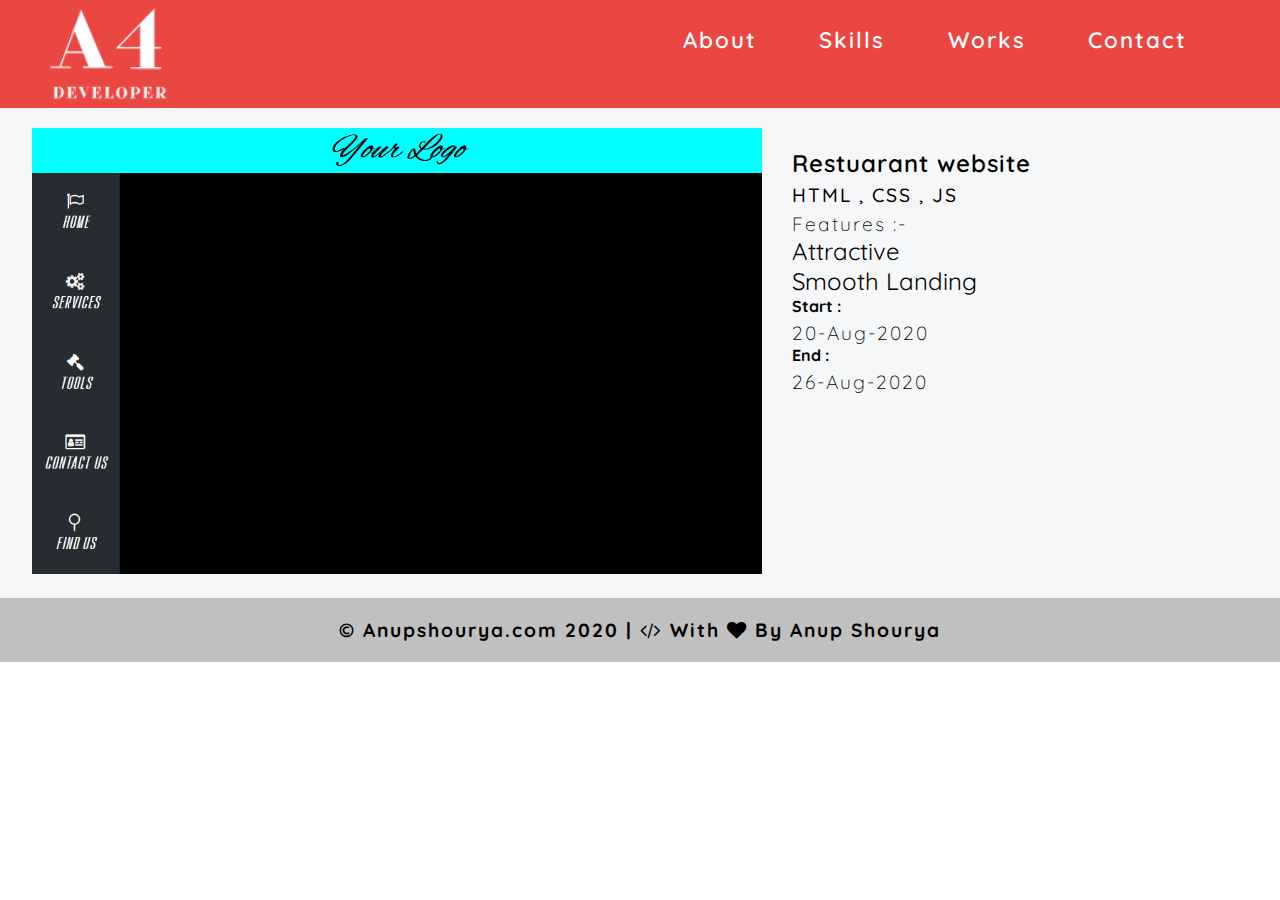
<file: port-2.html>
<!DOCTYPE html>
<html lang="en">

    <head>
        <meta charset="UTF-8">
        <meta name="viewport" content="width=device-width, initial-scale=1.0">
        <link rel="stylesheet" href="./assets/CSSs/portfolios.style.css" />
        <link rel="stylesheet" href="./assets/CSSs/font-awesome-4.7.0/css/font-awesome.min.css" />
        <link href="https://fonts.googleapis.com/css2?family=Quicksand:wght@300;400;500;600;700&display=swap"
            rel="stylesheet" />
        <title>Portfolio 1</title>
    </head>

    <body>
        <header>
            <nav>
                <div class="logo-area">
                    <a href="index-2.html">
                        <img src="./assets/IMGs/Logo White Main - Copy.png" alt="" />
                    </a>
                </div>
                <div class="links-area">
                    <a href="about.html">About</a>
                    <a href="index-2.html#skills">Skills</a>
                    <a href="index-2.html#works">Works</a>
                    <a href="index-2.html#contact">Contact</a>
                </div>
                <div class="js-menu">
                    <i class="fa fa-bars" onclick="menu_open()"></i>
                    <div class="overlay-menu">
                        <h2 onclick="menu_close()">&times;</h2>
                        <ul>
                            <a href="">About</a>
                            <a href="">Skills</a>
                            <a href="">Portfolio</a>
                            <a href="">Contact</a>
                        </ul>
                        <div class="o-l">
                            <a href="https://github.com/DevAnupShourya" target="_blank">
                                <i class="fa fa-github"></i>
                            </a>
                            <a href="https://stackoverflow.com/users/14066339/devanupshourya" target="_blank">
                                <i class="fa fa-stack-overflow"></i>
                            </a>
                            <a href="https://codepen.io/devanupshourya" target="_blank">
                                <i class="fa fa-codepen"></i>
                            </a>
                        </div>
                    </div>
                </div>
            </nav>
            <div class="head-content">
                <div class="col-1">
                    <img src="./assets/IMGs/port img 2.png" alt="">
                </div>
                <div class="col-2">
                    <h1>Restuarant website</h1>
                    <h2>HTML , CSS , JS</h2>
                    <h3>Features :- </h3>
                    <li>Attractive </li>
                    <li>Smooth Landing</li>
                    <h4>Start :</h4>
                    <h3>20-Aug-2020</h3>
                    <h4>End :</h4>
                    <h3>26-Aug-2020</h3>
                </div>

            </div>
        </header>
        <footer>
            <div class="intro">
                <p> &copy; Anupshourya.com 2020 |
                    <i class="fa fa-code"></i>
                    With
                    <i class="fa fa-heart"></i>
                    By Anup Shourya
                </p>
            </div>
        </footer>


        <script src="./assets/JAVASCRIPTs/jquery-3.5.1.min.js"></script>
        <script src="./assets/JAVASCRIPTs/portfolios.js"></script>
    </body>

</html>
</file>
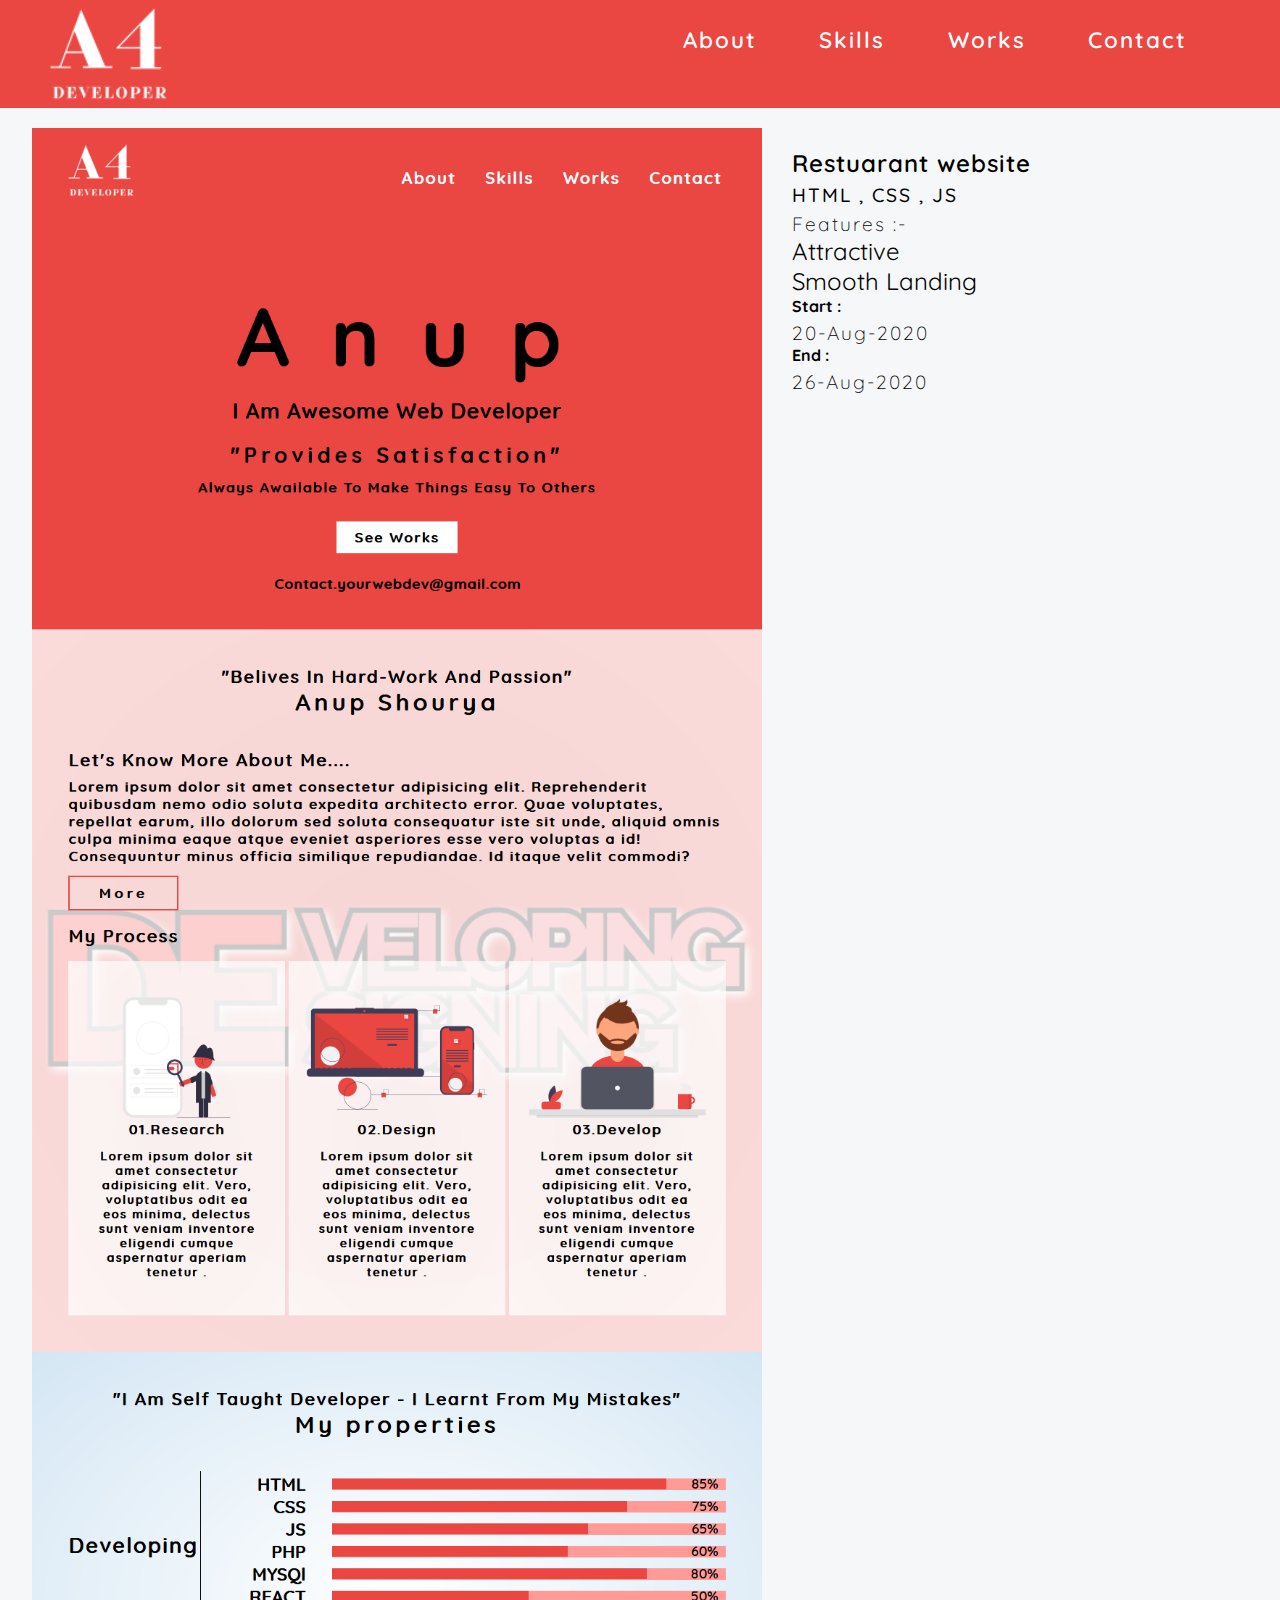
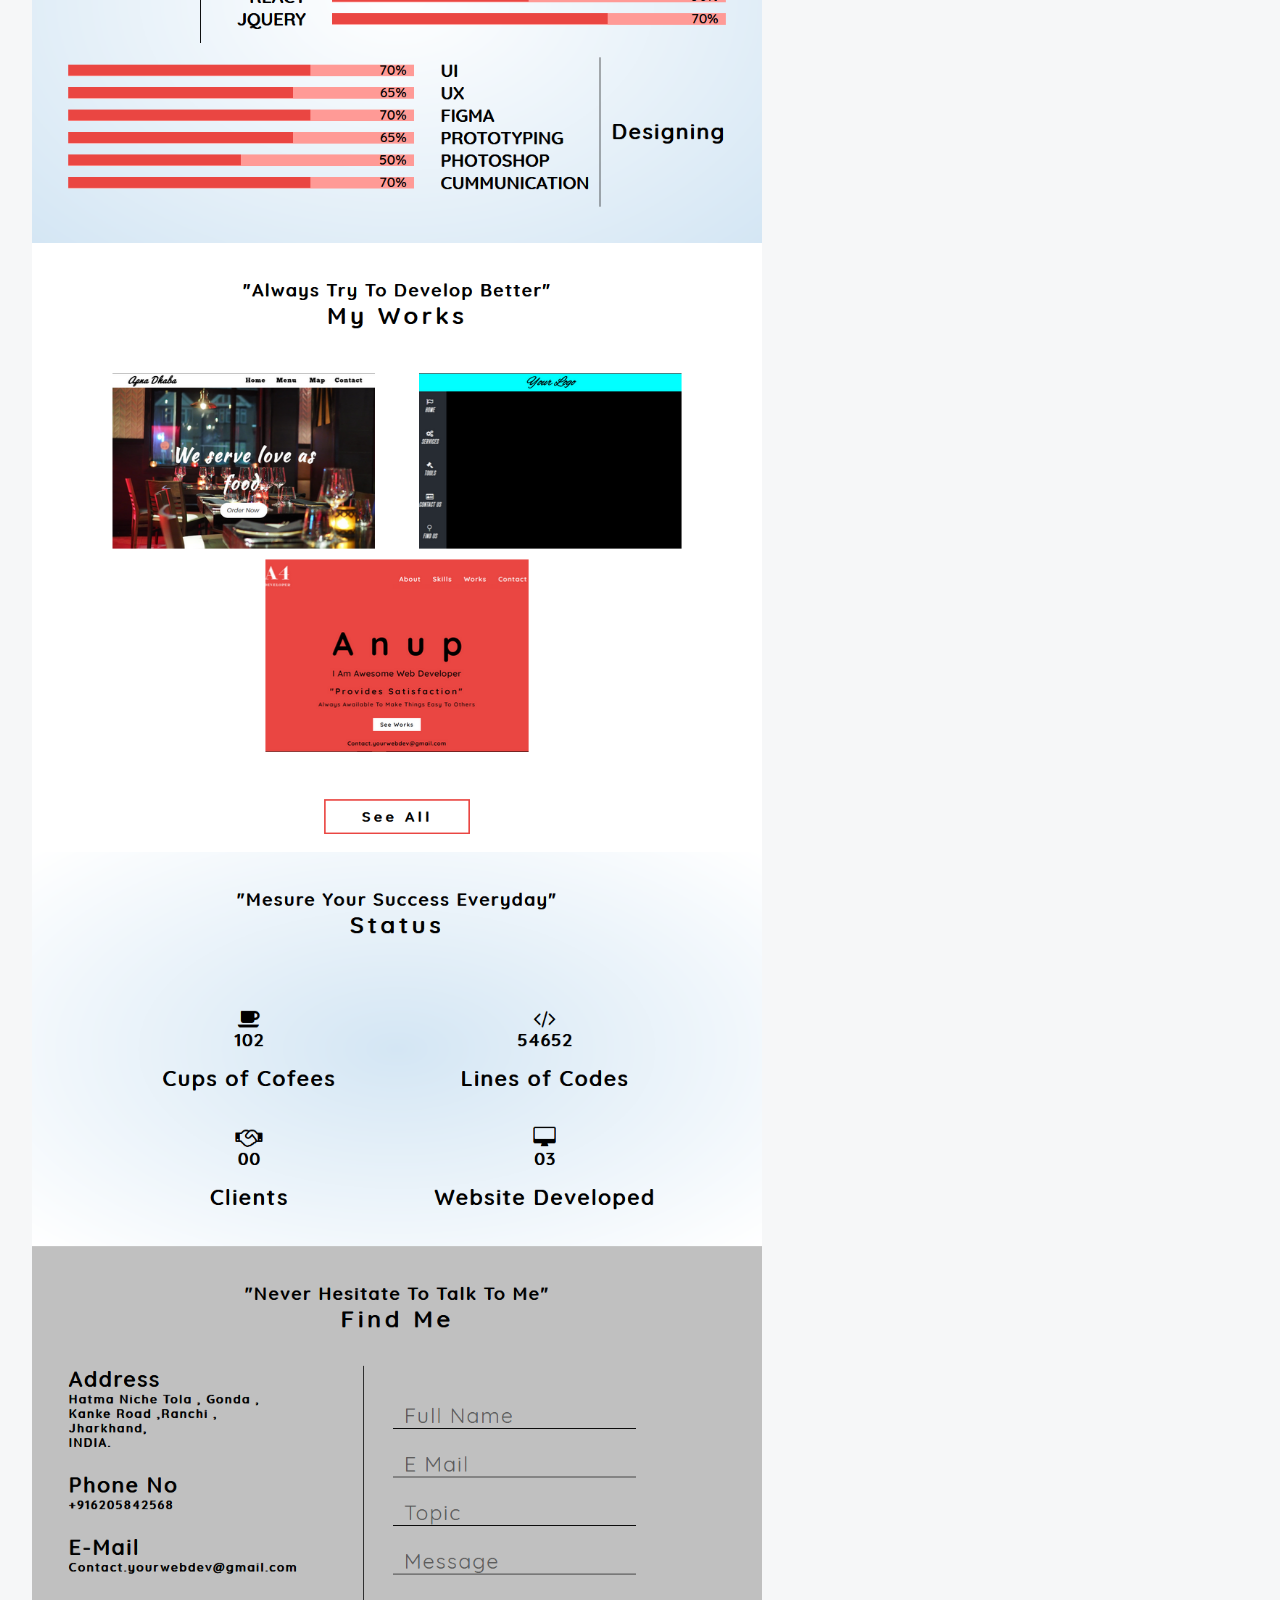
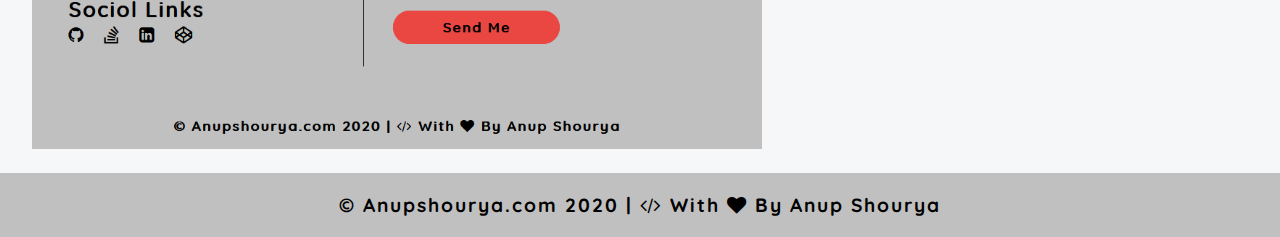
<file: port-3.html>
<!DOCTYPE html>
<html lang="en">

    <head>
        <meta charset="UTF-8">
        <meta name="viewport" content="width=device-width, initial-scale=1.0">
        <link rel="stylesheet" href="./assets/CSSs/portfolios.style.css" />
        <link rel="stylesheet" href="./assets/CSSs/font-awesome-4.7.0/css/font-awesome.min.css" />
        <link href="https://fonts.googleapis.com/css2?family=Quicksand:wght@300;400;500;600;700&display=swap"
            rel="stylesheet" />
        <title>Portfolio 1</title>
    </head>

    <body>
        <header>
            <nav>
                <div class="logo-area">
                    <a href="index-2.html">
                        <img src="./assets/IMGs/Logo White Main - Copy.png" alt="" />
                    </a>
                </div>
                <div class="links-area">
                    <a href="about.html">About</a>
                    <a href="index-2.html#skills">Skills</a>
                    <a href="index-2.html#works">Works</a>
                    <a href="index-2.html#contact">Contact</a>
                </div>
                <div class="js-menu">
                    <i class="fa fa-bars" onclick="menu_open()"></i>
                    <div class="overlay-menu">
                        <h2 onclick="menu_close()">&times;</h2>
                        <ul>
                            <a href="">About</a>
                            <a href="">Skills</a>
                            <a href="">Portfolio</a>
                            <a href="">Contact</a>
                        </ul>
                        <div class="o-l">
                            <a href="https://github.com/DevAnupShourya" target="_blank">
                                <i class="fa fa-github"></i>
                            </a>
                            <a href="https://stackoverflow.com/users/14066339/devanupshourya" target="_blank">
                                <i class="fa fa-stack-overflow"></i>
                            </a>
                            <a href="https://codepen.io/devanupshourya" target="_blank">
                                <i class="fa fa-codepen"></i>
                            </a>
                        </div>
                    </div>
                </div>
            </nav>
            <div class="head-content">
                <div class="col-1">
                    <img src="./assets/IMGs/port img 3.png" alt="">
                </div>
                <div class="col-2">
                    <h1>Restuarant website</h1>
                    <h2>HTML , CSS , JS</h2>
                    <h3>Features :- </h3>
                    <li>Attractive </li>
                    <li>Smooth Landing</li>
                    <h4>Start :</h4>
                    <h3>20-Aug-2020</h3>
                    <h4>End :</h4>
                    <h3>26-Aug-2020</h3>
                </div>

            </div>
        </header>
        <footer>
            <div class="intro">
                <p> &copy; Anupshourya.com 2020 |
                    <i class="fa fa-code"></i>
                    With
                    <i class="fa fa-heart"></i>
                    By Anup Shourya
                </p>
            </div>
        </footer>


        <script src="./assets/JAVASCRIPTs/jquery-3.5.1.min.js"></script>
        <script src="./assets/JAVASCRIPTs/portfolios.js"></script>
    </body>

</html>
</file>
<file: assets/CSSs/index.style.css>
/* ===========================CSS FOR INDEX.HTML ONLY ===================================== */
/* css reset */
* {
  margin: 0;
  padding: 0;
  box-sizing: border-box;
  font-family: "Quicksand", sans-serif;
}
html {
  scroll-behavior: auto;
}
a,
li {
  text-decoration: none;
  color: #000000;
  list-style: none;
}
a {
  font-size: 1.2rem;
  text-align: center;
  letter-spacing: 2px;
}
p {
  letter-spacing: 2px;
  font-weight: 600;
}
::root {
  --c1: #ea4642;
  --c21: #398cc2;
  --c31: #000000;
  --c41: #000000;
}
/* ----------------------------style-starts------------------------------------------------- */

header {
  width: 100%;
  height: 100%;
  background-color: #ea4642;
}

/* ++++++++++++++navbar style +++++++++++++++++++++++*/
header nav {
  width: 90%;
  height: auto;
  margin: auto;
  display: flex;
  justify-content: space-between;
  padding: 20px 0px;
}
nav .logo-area {
  width: 10%;
  height: auto;
}
.logo-area img {
  width: 100%;
  height: 100%;
}
nav .links-area {
  width: 50%;
  height: 100%;
  display: flex;
  justify-content: space-evenly;
  transform: translate(0%, 50%);
}

.links-area a {
  display: block;
  color: white;
  font-size: 1.4rem;
  font-weight: 600;
  padding: 10px 20px;
  text-align: center;
  border-bottom: 1px dashed #ea4642;
}

.links-area a:hover {
  color: whitesmoke;
  border-bottom: 1px dashed black;
}
.js-menu {
  display: none;
}

/* ------------------navbar style finish--------------------*/

/* +++++++++++++++content in header style++++++++++++++++++++++ */

.head-content {
  display: block;
  width: 60%;
  margin: auto;
  padding-top: 100px;
  padding-bottom: 50px;
  text-align: center;
  color: black;
}
.head-content h1 {
  font-size: 7rem;
  letter-spacing: 56px;
  font-weight: 700;
  margin-bottom: 15px;
  padding-left: 60px;
}

.head-content h2 {
  font-size: 1.8rem;
  font-weight: 600;
  letter-spacing: 1px;
  margin-bottom: 25px;
}
.head-content h3 {
  font-size: 1.8rem;
  letter-spacing: 6px;
  margin-bottom: 15px;
}
.head-content p {
  margin-bottom: 35px;
  font-weight: 600;
  font-size: 1.2rem;
}
/* +++++++++++++cta btn ++++++++++++++++++++++++++++ */
.head-content .cta {
  display: inline-block;
  font-size: 1.2rem;
  text-align: center;
  letter-spacing: 2px;
  color: black;
  font-weight: bold;
  padding: 10px 25px;
  background-color: white;
}
.head-content button {
  display: inline-block;
  font-size: 1.2rem;
  text-align: center;
  letter-spacing: 2px;
  color: black;
  font-weight: bold;
  padding: 10px 25px;
  background-color: white;
  outline: none;
  border: none;
  margin-top: 15px;
  cursor: pointer;
}
.head-content .cta-2 {
  display: block;
  width: 56%;
  margin: auto;
  font-size: 1.2rem;
  letter-spacing: 1px;
  color: black;
  font-weight: bold;
  margin-top: 30px;
  border-bottom: 1px dashed #ea4642;
}
.head-content .cta-2:hover {
  border-bottom: 1px dashed white;
  transition: 0.1s 0ms;
}
/* --------------------------------cta btn -------------- */

/* ++++++++++++++++++++++++++++++++++++ about  +++++++++++++++++++ */

#about {
  width: 100%;
  height: 100%;
  background: radial-gradient(rgb(249 249 249 / 0.8), rgb(255 255 255 / 0.8)),
    url(../IMGs/bg.png);
  background-position: center;
  background-size: cover;
}
.section-header {
  text-align: center;
  padding-top: 50px;
  padding-bottom: 20px;
}
.section-header p {
  font-size: 1.5rem;
  letter-spacing: 2px;
  color: black;
  font-weight: 600;
}
.section-header h1 {
  font-size: 2rem;
  letter-spacing: 5px;
  font-weight: 700;
}

#about .about-content {
  width: 90%;
  height: 100%;
  margin: auto;
  padding-top: 25px;
  padding-bottom: 50px;
}
.about-content .about-col-1 {
  width: 100%;
  height: 100%;
  padding-bottom: 20px;
  text-align: center;
}
.about-col-1 h2 {
  font-size: 1.5rem;
  letter-spacing: 2px;
  color: black;
  font-weight: bold;
  padding-bottom: 10px;
}
.about-col-1 p {
  font-size: 1.2rem;
  letter-spacing: 2px;
  color: black;
}
.about-content a {
  display: inline-block;
  font-size: 1.2rem;
  letter-spacing: 5px;
  color: black;
  font-weight: bold;
  margin-top: 15px;
  padding: 10px 40px;
  border: 2px solid #ea4642;
}
.about-content a:hover {
  background-color: #ea4642;
  color: white;
  transition: 0.5s 0ms cubic-bezier(0.6, -0.28, 0.735, 0.045);
}
.about-content .about-col-2 {
  width: 100%;
  height: 100%;
  margin-top: 30px;
}
.about-col-2 .about-col-2-cards {
  display: flex;
  justify-content: space-between;
  flex-wrap: wrap;
  flex-direction: row;
}
.about-col-2 h2 {
  font-size: 1.5rem;
  letter-spacing: 2px;
  color: black;
  font-weight: bold;
  padding-bottom: 20px;
}
.about-col-2 .process-boxs {
  width: 28%;
  height: auto;
  text-align: center;
  padding: 50px 25px;
  background: radial-gradient(rgb(249 249 249 / 0.7), rgb(255 255 255 / 0.7));
  cursor: pointer;
}

.process-boxs h3 {
  font-size: 1.2rem;
  letter-spacing: 2px;
  font-weight: bold;
  margin-bottom: 15px;
}
.process-boxs p {
  letter-spacing: 2px;
  padding: 0px 10px;
}
/* ----------------------------about----------------------- */

/* ++++++++++++++++++++++++++++skill++++++++++++++++++++++++ */

#skills {
  width: 100%;
  height: 100%;
  background: radial-gradient(white, #d4e6f4);
}
.skill-content {
  width: 90%;
  margin: auto;
  padding-top: 25px;
  padding-bottom: 50px;
}
/* upper bar area */

.skill-content .skill-row {
  display: flex;
  justify-content: space-between;
  flex-direction: row;
}

#skil-area-1 .skill-area-1-col-1 {
  width: 20%;
  height: 100%;
  margin-top: 84px;
}
#skil-area-2 .skill-area-1-col-1 {
  width: 20%;
  height: 100%;
  margin-top: 84px;
}
.skill-area-1-col-1 h1 {
  font-size: 1.8rem;
  letter-spacing: 2px;
  color: black;
  font-weight: 600;
}
.skill-row .skill-area-1-col-2 {
  width: 80%;
  height: 100%;
  display: flex;
  padding: 10px 0px;
  justify-content: space-between;
  border-left: 1px solid black;
}
.skill-area-1-col-2 .skill-name {
  width: 20%;
  height: auto;
}
.skill-name h2 {
  line-height: 16px;
  margin-bottom: 15px;
  text-align: end;
  font-size: 1.5rem;
  color: black;
  font-weight: 600;
}
.skill-area-1-col-2 .skill-bars {
  width: 75%;
  height: 100%;
}
/* lower bar area */
#skil-area-2 {
  margin-top: 20px;
}
#skil-area-2 .skill-area-1-col-2 {
  border-right: 1px solid black;
  border-left: none;
  width: 85%;
}

#skil-area-2 .skill-area-1-col-2 .skill-bars {
  width: 65%;
}
#skil-area-2 .skill-area-1-col-2 .skill-name {
  width: 30%;
}
#skil-area-2 .skill-area-1-col-2 .skill-name h2 {
  text-align: start;
}
#skil-area-2 .skill-area-1-col-1 h1 {
  text-align: end;
}

.skillbar {
  position: relative;
  display: block;
  margin-bottom: 15px;
  width: 100%;
  background: #ff9a96;
  height: 16px;
  -webkit-transition: 0.4s linear;
  -moz-transition: 0.4s linear;
  -ms-transition: 0.4s linear;
  -o-transition: 0.4s linear;
  transition: 0.4s linear;
  -webkit-transition-property: width, background-color;
  -moz-transition-property: width, background-color;
  -ms-transition-property: width, background-color;
  -o-transition-property: width, background-color;
  transition-property: width, background-color;
}
.skillbar-bar {
  height: 15px;
  width: 0px;
  background: #ff211e;
}

.skill-bar-percent {
  position: absolute;
  right: 10px;
  top: 0;
  font-size: 1.2rem;
  font-weight: 500;
  height: 15px;
  line-height: 15px;
  color: #000000;
  cursor: pointer;
}

/* ---------------------------------skill------------------ */

/* +++++++++++++++++++++++++++++++++++works+++++++++++++++++++++++*/
#works {
  text-align: center;
  width: 100%;
  height: auto;
}
.work-content {
  width: 90%;
  margin: auto;
  padding-top: 25px;
  padding-bottom: 50px;
  display: flex;
  flex-wrap: wrap;
  flex-direction: row;
  justify-content: space-evenly;
}

#portfolio-1 {
  background-image: url("../IMGs/port\ 3.PNG");
}
#portfolio-2 {
  background-image: url("../IMGs/port\ 2.PNG");
}
#portfolio-3 {
  background-image: url("../IMGs/port\ 1.PNG");
}
.portfolio-areas {
  width: 40%;
  height: 100%;
  margin-top: 15px;
  background-size: cover;
  background-position: center;
  background-repeat: no-repeat;
}
.portfolio-areas .portfolio-content {
  width: 100%;
  height: 100%;
  text-transform: capitalize;
  text-align: center;
  background-color: #ea4542a9;
  opacity: 0;
  padding: 50px 0px;
  cursor: pointer;
}
.portfolio-content h2 {
  font-size: 1.5rem;
}
.portfolio-content h3 {
  font-size: 1.5rem;
  padding-bottom: 10px;
}
.portfolio-content li {
  font-size: 1.2rem;
}
.portfolio-content p {
  opacity: 0;
}
.portfolio-content:hover {
  opacity: 1;
  transition: 1s 0ms;
}

#ports {
  display: block;
  width: 20%;
  height: 100%;
  margin: auto;
  margin-top: 15px;
  margin-bottom: 25px;
  font-size: 1.2rem;
  letter-spacing: 5px;
  color: black;
  font-weight: bold;
  padding: 10px 30px;
  border: 2px solid #ea4642;
}
#ports:hover {
  background-color: #ea4642;
  transition: 1s 0ms;
}
/* ---------------------------------works------------------ */

/* +++++++++++++++++++++++++++++++++++status+++++++++++++++++++++++*/
#status {
  background: radial-gradient(#d4e6f4, white);
  width: 100%;
  height: auto;
}

.status-content {
  width: 90%;
  margin: auto;
  padding-top: 25px;
  padding-bottom: 50px;
  display: flex;
  flex-wrap: wrap;
  justify-content: space-evenly;
}
.status-content .statuses {
  width: 35%;
  height: 100%;
  text-align: center;
  margin-top: 50px;
}
.statuses i {
  font-size: 1.8rem;
  letter-spacing: 1px;
  color: black;
}
.statuses p {
  font-size: 1.5rem;
  letter-spacing: 1px;
  color: black;
  padding-bottom: 20px;
}
.statuses h1 {
  font-size: 1.8rem;
  letter-spacing: 2px;
  color: black;
}

/* ---------------------------------status------------------ */

/* +++++++++++++++++++++++++++++++++++contact+++++++++++++++++++++++*/

footer {
  background-color: silver;
  width: 100%;
  height: auto;
}
.contact-content {
  width: 90%;
  margin: auto;
  padding-top: 25px;
  padding-bottom: 50px;
  display: flex;
  flex-direction: row;
  flex-wrap: wrap;
  justify-content: space-evenly;
}
.contact-content .cont-area-1 {
  width: 45%;
  height: 100%;
  text-align: start;
  border-right: 1px solid black;
}
.cont-area-1 h2 {
  font-size: 1.8rem;
  letter-spacing: 2px;
  color: black;
}
.cont-area-1 p {
  margin-bottom: 30px;
}
.cont-area-1 p a i {
  font-size: 1.5rem;
  letter-spacing: 1px;
  color: black;
  padding-top: 5px;
  padding-right: 20px;
}
.cont-area-1 p a i:hover {
  transition: 1s 0.5ms ease-in-out;
  color: #ea4642;
}
.contact-content .cont-area-2 {
  width: 55%;
  height: 100%;
  padding: 20px 40px;
}
.cont-area-2 input {
  width: 100%;
  height: 100%;
  background-color: silver;
  color: black;
  margin-top: 20px;
  padding: 10px 15px;
  padding-bottom: 0px;
  font-size: 1.8rem;
  letter-spacing: 2px;
  border: none;
  outline: none;
  border-bottom: 1px solid black;
}
.cont-area-2 button {
  display: block;
  width: 40%;
  height: 100%;
  text-align: center;
  margin-top: 50px;
  padding: 10px 20px;
  font-size: 1.2rem;
  font-weight: 700;
  letter-spacing: 2px;
  color: black;
  background-color: #ea4642;
  cursor: pointer;
  border: 1px solid #ea4642;
  outline: none;
  border-radius: 30px;
}

footer .intro p {
  text-align: center;
  padding: 20px 40px;
  font-size: 1.2rem;
  font-weight: 800;
}
/* ---------------------------------contact------------------ */

/* =================================media queries ======================================== */

@media only screen and (min-device-width: 320px) and (max-device-width: 768px) {
  body {
    min-width: 320px !important;
    max-width: 480px !important;
  }
  nav .links-area {
    display: none;
  }
  .js-menu {
    width: 10%;
    height: 100%;
    display: block;
    justify-content: space-evenly;
  }
  .js-menu i {
    font-size: 2rem;
    text-align: end;
    padding: 10px 15px;
    cursor: pointer;
  }
  .overlay-menu {
    position: fixed;
    top: 0;
    left: 0;
    z-index: 1;
    width: 0%;
    height: 100%;
    overflow: hidden;
    transition: 1s 0ms;
    background-color: #d4e6f4;
  }
  .overlay-menu > h2 {
    font-size: 4rem;
    font-weight: bold;
    position: absolute;
    right: 100px;
    top: 50px;
    cursor: pointer;
  }
  .overlay-menu ul {
    width: 100%;
    height: 50%;
    transform: translate(0%, 50%);
    text-align: center;
    z-index: 10;
  }
  .overlay-menu a {
    display: block;
    width: 30%;
    height: auto;
    margin: auto;
    margin-top: 15px;
    font-size: 2rem;
    font-weight: 600;
  }
  .overlay-menu .o-l {
    position: absolute;
    bottom: 0;
    right: 0;
    z-index: 10;
    display: flex;
    justify-content: space-around;
    width: 100%;
    height: 15%;
    text-align: center;
  }
  .overlay-menu .o-l a i {
    text-align: center;
    width: 100%;
    height: 50px;
    font-size: 2rem;
  }
  .skill-content .skill-row {
    display: block;
  }
  #skil-area-1 .skill-area-1-col-1 {
    width: 100%;
    height: auto;
  }
  .skill-row .skill-area-1-col-2 {
    width: 100%;
    height: 100%;
    display: flex;
    padding: 10px 0px;
    justify-content: space-between;
    border-top: 1px solid black;
    border-left: none;
  }
  .section-header p {
    font-size: 1.2rem;
  }
  .section-header h1 {
    font-size: 1.5rem;
  }
  .about-col-1 h2 {
    font-size: 1.2rem;
  }
  .about-col-1 p {
    font-size: 1rem;
  }
  .about-col-2 h2 {
    font-size: 1.2rem;
  }
  .process-boxs h3 {
    font-size: 1rem;
  }
  .work-content {
    flex-direction: column;
  }
  .portfolio-areas {
    width: 90%;
    margin: auto;
    margin-top: 15px;
  }
  .portfolio-areas .portfolio-content {
    background-color: #ea454275;
  }
  .portfolio-areas .portfolio-content {
    opacity: 1;
  }
  .portfolio-content p {
    opacity: 1;
  }
  #ports {
    width: 30%;
  }
  .statuses p {
    font-size: 1.2rem;
  }
  .statuses h1 {
    font-size: 1.5rem;
    font-weight: 500;
  }
  .contact-content {
    flex-direction: column-reverse;
  }
  .cont-area-1 h2 {
    font-size: 1.5rem;
  }
  .cont-area-1 p {
    font-weight: 500;
  }
  .contact-content .cont-area-1,
  .contact-content .cont-area-2 {
    width: 100%;
    border-bottom: 1px solid black;
  }
  .contact-content .cont-area-1 {
    border-right: none;
    padding: 40px 0px;
  }
  .contact-content .cont-area-2{
    padding: 40px 0px;
  }
  .cont-area-2 input {
    width: 100%;
    font-size: 1.5rem;
  }
  .cont-area-2 button {
    width: 60%;
    font-size: 1.5rem;
    font-weight: 600;
  }
  footer .intro p {
    font-weight: 500;
  }
  .process-boxs p {
    font-weight: 500;
  }
  .head-content {
    width: 90%;
  }
  .head-content h1 {
    padding-left: 45px;
  }
  .head-content .cta-2 {
    margin: auto;
    display: block;
    margin-top: 20px;
  }
  #about {
    background-size: contain;
  }
  .about-col-2 .process-boxs {
    width: 100%;
    margin-bottom: 20px;
  }
  .about-col-2 .about-col-2-cards {
    flex-direction: column;
  }

  .skill-content .skill-row {
    flex-direction: column;
  }
  #skil-area-1 .skill-area-1-col-1 {
    margin-top: 0px;
    margin-bottom: 30px;
    text-decoration: underline;
  }
  .skill-area-1-col-1 h1 {
    font-size: 1.5rem;
  }
  .skill-row .skill-area-1-col-2 {
    width: 100%;
    border-left: 1px solid black;
    border-top: none;
  }
  .skill-name h2 {
    font-size: 1.2rem;
  }
  #skil-area-2 .skill-area-1-col-2 {
    width: 100%;
  }
  #skil-area-2 .skill-area-1-col-1 {
    width: 100%;
    margin-top: 30px;
    text-decoration: underline;
  }
  #works,
  #status,
  #skills,
  #about,
  header,
  footer {
    width: 181%;
  }
  .process-boxs svg {
    width: 100%;
    height: auto;
  }
 
}
@media only screen and (min-device-width: 769px) and (max-device-width: 1024px) {
  body {
    min-width: 769px !important;
    max-width: 1024px !important;
  }
  .about-col-2 .process-boxs {
    width: 33%;
  }
  .process-boxs svg {
    width: 100%;
    height: auto;
  }
  .cont-area-2 button {
    width: 55%;
  }
}
@media only screen and (min-device-width: 1025px) {
  body {
    min-width: 1025px !important;
  }
  .about-col-2 .process-boxs {
    width: 33%;
  }
  .process-boxs svg {
    width: 100%;
    height: auto;
  }
}
/* =================================media queries ======================================== */
</file>
<file: assets/CSSs/about.style.css>
/* ===========================CSS FOR About.HTML ONLY ===================================== */
/* css reset */
* {
  margin: 0;
  padding: 0;
  box-sizing: border-box;
  font-family: "Quicksand", sans-serif;
}
a,
li {
  text-decoration: none;
  color: #000000;
  list-style: none;
}
a {
  font-size: 1.2rem;
  text-align: center;
  letter-spacing: 2px;
}
p {
  letter-spacing: 2px;
  font-weight: 600;
}
::root {
  --c1: #ea4642;
  --c21: #398cc2;
  --c31: #000000;
  --c41: #000000;
}
/* ----------------------------style-starts------------------------------------------------- */
/* ++++++++++++++navbar style +++++++++++++++++++++++*/
header {
  width: 100%;
  height: auto;
  background-color: #f6f7f8;
}
header nav {
  width: 100%;
  height: auto;
  display: flex;
  background: #ea4642;
  justify-content: space-between;
  padding: 5px 50px;
}
nav .logo-area {
  width: 10%;
  height: auto;
}
.logo-area img {
  width: 100%;
  height: 100%;
}
nav .links-area {
  width: 50%;
  height: 100%;
  display: flex;
  justify-content: space-evenly;
  transform: translate(0%, 22%);
}

.links-area a {
  display: block;
  color: white;
  font-size: 1.4rem;
  font-weight: 600;
  padding: 10px 20px;
  text-align: center;
  border-bottom: 1px dashed #ea4642;
}

.links-area a:hover {
  color: whitesmoke;
  border-bottom: 1px dashed black;
}
.js-menu {
  display: none;
}

header .head-content {
  width: 90%;
  height: auto;
  margin: auto;
  padding: 20px 0px;
  display: flex;
  flex-direction: row;
  justify-content: space-between;
}
.head-content .col-1 {
  width: 40%;
  height: auto;
  padding: 0px 0px;
}
.col-1 img {
  width: 100%;
  height: auto;
  padding-top: 25px;
  border-radius: 180px;
  cursor: pointer;
}
.col-1 img:hover {
  transform: rotate(360deg);
  transition: 1s 0ms ease-in-out;
}
.head-content .col-2 {
  width: 50%;
  height: auto;
  padding: 10px 30px;
}
.col-2 h2 {
  font-size: 1.2rem;
  font-weight: 500;
  padding-top: 5px;
  letter-spacing: 2px;
}
.col-2 h1 {
  font-size: 1.5rem;
  font-weight: 600;
  padding-top: 10px;
  letter-spacing: 1px;
}
.col-2 h2 a i {
  font-size: 1.5rem;
  padding-right: 10px;
}
/* ------------------navbar style finish--------------------*/
section {
  width: 100%;
  height: auto;
  padding: 25px 0px;
  background: radial-gradient(white, #d4e6f4);
}
section .scetion-1-content {
  width: 90%;
  height: auto;
  margin: auto;
  padding: 20px 10px;
}
.scetion-1-content p {
  font-size: 1.2rem;
  font-weight: 500;
  margin-top: 10px;
  letter-spacing: 2px;
}
.scetion-1-content ul li {
  font-weight: 600;
  letter-spacing: 1px;
  list-style-type: square;
}
footer .intro p {
  width: 100%;
  background-color: silver;
  text-align: center;
  padding: 20px 40px;
  font-size: 1.2rem;
  font-weight: 800;
}
/* ============= Media Queries ================ */
@media only screen and (min-device-width: 320px) and (max-device-width: 768px) {
  body {
    min-width: 320px !important;
    max-width: 768px !important;
  }
  nav .links-area {
    display: none;
  }
  .js-menu {
    width: 10%;
    height: 100%;
    display: block;
    justify-content: space-evenly;
  }
  .js-menu i {
    font-size: 2rem;
    text-align: end;
    padding: 10px 15px;
    cursor: pointer;
  }
  .overlay-menu {
    position: fixed;
    top: 0;
    left: 0;
    z-index: 1;
    width: 0%;
    height: 100%;
    overflow: hidden;
    transition: 1s 0ms;
    background-color: #d4e6f4;
  }
  .overlay-menu > h2 {
    font-size: 4rem;
    font-weight: bold;
    position: absolute;
    right: 100px;
    top: 50px;
    cursor: pointer;
  }
  .overlay-menu ul {
    width: 100%;
    height: 50%;
    transform: translate(0%, 50%);
    text-align: center;
    z-index: 10;
  }
  .overlay-menu a {
    display: block;
    width: 30%;
    height: auto;
    margin: auto;
    margin-top: 15px;
    font-size: 2rem;
    font-weight: 600;
  }
  .overlay-menu .o-l {
    position: absolute;
    bottom: 0;
    right: 0;
    z-index: 10;
    display: flex;
    justify-content: space-around;
    width: 100%;
    height: 15%;
    text-align: center;
  }
  .overlay-menu .o-l a i {
    text-align: center;
    width: 100%;
    height: 50px;
    font-size: 2rem;
  }
  header .head-content {
    flex-direction: column;
  }
  .head-content .col-1 {
    width: 50%;
    margin: auto;
  }
  header,
  section,
  footer {
    width: 126%;
  }
  .head-content .col-2 {
    width: 95%;
    overflow: scroll;
  }
}
@media only screen and (min-device-width: 1100px) {
  nav .links-area {
    transform: translate(0%, 50%);
  }
}
/* ============= Media Queries ================ */
</file>
<file: assets/CSSs/portfolios.style.css>
/* ===========================CSS FOR Portfolio.HTML ONLY ===================================== */
/* css reset */
* {
  margin: 0;
  padding: 0;
  box-sizing: border-box;
  font-family: "Quicksand", sans-serif;
}
a,
li {
  text-decoration: none;
  color: #000000;
  list-style: none;
}
a {
  font-size: 1.2rem;
  text-align: center;
  letter-spacing: 2px;
}
p {
  letter-spacing: 2px;
  font-weight: 600;
}
::root {
  --c1: #ea4642;
  --c21: #398cc2;
  --c31: #000000;
  --c41: #000000;
}
/* ----------------------------style-starts------------------------------------------------- */
/* ++++++++++++++navbar style +++++++++++++++++++++++*/
header {
  width: 100%;
  height: auto;
  background-color: #f6f7f8;
}
header nav {
  width: 100%;
  height: auto;
  display: flex;
  background: #ea4642;
  justify-content: space-between;
  padding: 5px 50px;
}
nav .logo-area {
  width: 10%;
  height: auto;
}
.logo-area img {
  width: 100%;
  height: 100%;
}
nav .links-area {
  width: 50%;
  height: 100%;
  display: flex;
  justify-content: space-evenly;
  transform: translate(0%, 22%);
}

.links-area a {
  display: block;
  color: white;
  font-size: 1.4rem;
  font-weight: 600;
  padding: 10px 20px;
  text-align: center;
  border-bottom: 1px dashed #ea4642;
}

.links-area a:hover {
  color: whitesmoke;
  border-bottom: 1px dashed black;
}
.js-menu {
  display: none;
}

header .head-content {
  width: 95%;
  height: auto;
  margin: auto;
  padding: 20px 0px;
  display: flex;
  flex-direction: row;
}
.head-content .col-1 {
  width: 60%;
  height: auto;
  padding: 0px 0px;
}
.col-1 img {
  width: 100%;
  height: auto;
}
.head-content .col-2 {
  width: 40%;
  height: auto;
  padding: 10px 30px;
}
.col-2 h1 {
  font-size: 1.5rem;
  font-weight: 600;
  padding-top: 10px;
  letter-spacing: 1px;
}
.col-2 h2 {
  font-size: 1.2rem;
  font-weight: 500;
  padding-top: 5px;
  letter-spacing: 2px;
}
.col-2 h3 {
  font-size: 1.2rem;
  font-weight: 200;
  padding-top: 5px;
  letter-spacing: 2px;
}
.col-2 li {
  font-size: 1.5rem;
  padding-right: 10px;
}
/* ------------------navbar style finish--------------------*/

footer .intro p {
  width: 100%;
  background-color: silver;
  text-align: center;
  padding: 20px 40px;
  font-size: 1.2rem;
  font-weight: 800;
}
/* ============= Media Queries ================ */
@media only screen and (min-device-width: 320px) and (max-device-width: 768px) {
  body {
    min-width: 320px !important;
    max-width: 768px !important;
  }
  nav .links-area {
    display: none;
  }
  .js-menu {
    width: 10%;
    height: 100%;
    display: block;
    justify-content: space-evenly;
  }
  .js-menu i {
    font-size: 2rem;
    text-align: end;
    padding: 10px 15px;
    cursor: pointer;
  }
  .overlay-menu {
    position: fixed;
    top: 0;
    left: 0;
    z-index: 1;
    width: 0%;
    height: 100%;
    overflow: hidden;
    transition: 1s 0ms;
    background-color: #d4e6f4;
  }
  .overlay-menu > h2 {
    font-size: 4rem;
    font-weight: bold;
    position: absolute;
    right: 100px;
    top: 50px;
    cursor: pointer;
  }
  .overlay-menu ul {
    width: 100%;
    height: 50%;
    transform: translate(0%, 50%);
    text-align: center;
    z-index: 10;
  }
  .overlay-menu a {
    display: block;
    width: 30%;
    height: auto;
    margin: auto;
    margin-top: 15px;
    font-size: 2rem;
    font-weight: 600;
  }
  .overlay-menu .o-l {
    position: absolute;
    bottom: 0;
    right: 0;
    z-index: 10;
    display: flex;
    justify-content: space-around;
    width: 100%;
    height: 15%;
    text-align: center;
  }
  .overlay-menu .o-l a i {
    text-align: center;
    width: 100%;
    height: 50px;
    font-size: 2rem;
  }
  header,
  footer {
    width: 126%;
  }
}

/* ============= Media Queries ================ */
</file>
